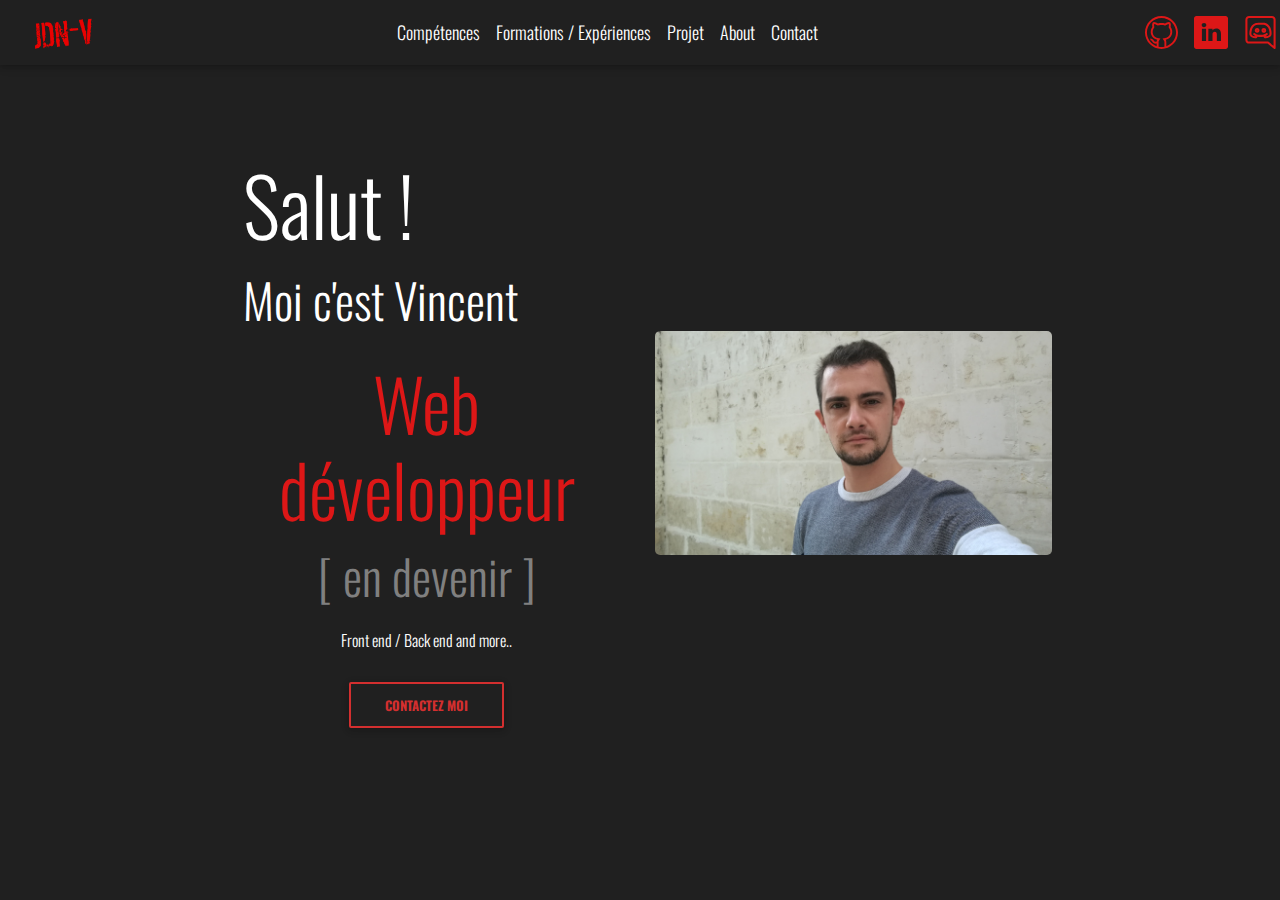
<file: index.html>
<!DOCTYPE html>
<html lang="fr">

<head>
  <meta charset="UTF-8">
  <meta name="theme-color" content="#181818">
  <!-- Responsive meta tag -->
  <meta name="viewport" content="width=device-width, initial-scale=1, shrink-to-fit=no">
  <link rel="stylesheet" href="assets/css/bootstrap.css">
  <link rel="stylesheet" href="assets/css/mdb.css">
  <link rel="stylesheet" href="assets/css/style.css">
  <link href="https://fonts.googleapis.com/css2?family=Oswald&display=swap" rel="stylesheet">
  <title>JOURDAN Vincent - Web développeur /AMIENS/CV/Accueil</title>

</head>

<body>

  <div class="container-fluid h-100 overflow-auto animated slideInDown">

    <!-- Bar de navigation responsive -->
    <div class="row">
      
      <nav id="navBar" class="col-lg-12 navbar navbar-expand-lg navbar-dark bgSha mb-4 mb-lg-5">
        <a class="col-2 col-lg-1 navbar-brand " href="index.html"><img class="myLogo" src="assets/Logo/JDN-Logo.png" alt="Mon JDN-V logo"></a>
        <button class="navbar-toggler" type="button" data-toggle="collapse" data-target="#navbarContent">
        <span class="navbar-toggler-icon"></span>
        </button>
        <div id="navbarContent" class="col-lg-11 collapse navbar-collapse justify-content-lg-between">
            <ul class="col-12 col-lg-10 navbar-nav justify-content-lg-center text-center">
                <li class="nav-item"><a class="nav-link" href="skill.html">Compétences</a></li>
                <li class="nav-item"><a class="nav-link" href="experience.html">Formations / Expériences</a></li>
                <li class="nav-item"><a class="nav-link" href="project.html">Projet</a></li>
                <li class="nav-item"><a class="nav-link" href="about.html">About</a></li>
                <li class="nav-item"><a class="nav-link" href="contact.html">Contact</a></li>
            </ul>
            <ul  class="col-lg-1 flex-row justify-content-center navbar-nav">
                <li class="nav-item"><a class="nav-link" href="https://github.com/JOURDANVincent" target="_blank"><img class="animated bounce delay-2s" src="assets/img/github.svg" alt="github"></a></li>
                <li class="nav-item"><a class="nav-link" href="https://www.linkedin.com/in/vincent-jourdan-99902015a/" target="_blank"><img class="animated bounce delay-3s" src="assets/img/linkedin.svg" alt="linkedin"></a></li>
                <li class="nav-item"><a class="nav-link" href="#about" target="_blank"><img class="animated bounce delay-4s" src="assets/img/discord.svg" alt="discord"></a></li>
            </ul>
        </div>
    </nav>

    </div>
  
    <!-- Section About en page de garde -->
    <div class="row h-75 align-items-center justify-content-center">

      <div id="aboutText" class="col-12 col-lg-4">
        <div class="col-12 text-center text-lg-left"> 
          <p class="animated jello delay-2s" id="salut">Salut !</p>
          <p class="  ">Moi c'est Vincent</p>
        </div>
        <div class="col-12 mt-lg-4 text-center px-0">
          <h2 id="webdev" class="thTitle float-lg-left">Web développeur</h2>
        </div>
        <div class="col-12 text-center float-lg-left">
          <p class="thTxtGrey mb-lg-3">[ en devenir ]</p>
          <p id="febe">Front end / Back end and more..</p>
        </div>
        <div class="col-12 float-lg-left align-items-lg-center text-center mt-4 mb-4">
          <a class="btn font-weight-bold btn-outline-red" href="contact.html">Contactez Moi</a>
        </div>
      </div>
    
      <div class="col-12 col-lg-4 mb-4 mt-2 text-center">
        <img id="myPhoto" class="img-fluid border-2" src="assets/img/MaPhoto.jpg" alt="Ma photo">
        <!-- <img src="assets/img/Globe_icon_4.svg" alt="globe web"> -->
      </div>
     
    </div>
    
    
  </div> 

  <script src="https://code.jquery.com/jquery-3.5.1.slim.min.js"
    integrity="sha384-DfXdz2htPH0lsSSs5nCTpuj/zy4C+OGpamoFVy38MVBnE+IbbVYUew+OrCXaRkfj" crossorigin="anonymous">
  </script>
  <script src="https://cdn.jsdelivr.net/npm/popper.js@1.16.1/dist/umd/popper.min.js"
    integrity="sha384-9/reFTGAW83EW2RDu2S0VKaIzap3H66lZH81PoYlFhbGU+6BZp6G7niu735Sk7lN" crossorigin="anonymous">
  </script>
  <script src="https://cdn.jsdelivr.net/npm/bootstrap@4.5.3/dist/js/bootstrap.min.js"
    integrity="sha384-w1Q4orYjBQndcko6MimVbzY0tgp4pWB4lZ7lr30WKz0vr/aWKhXdBNmNb5D92v7s" crossorigin="anonymous">
  </script>

</body>

</html>
</file>
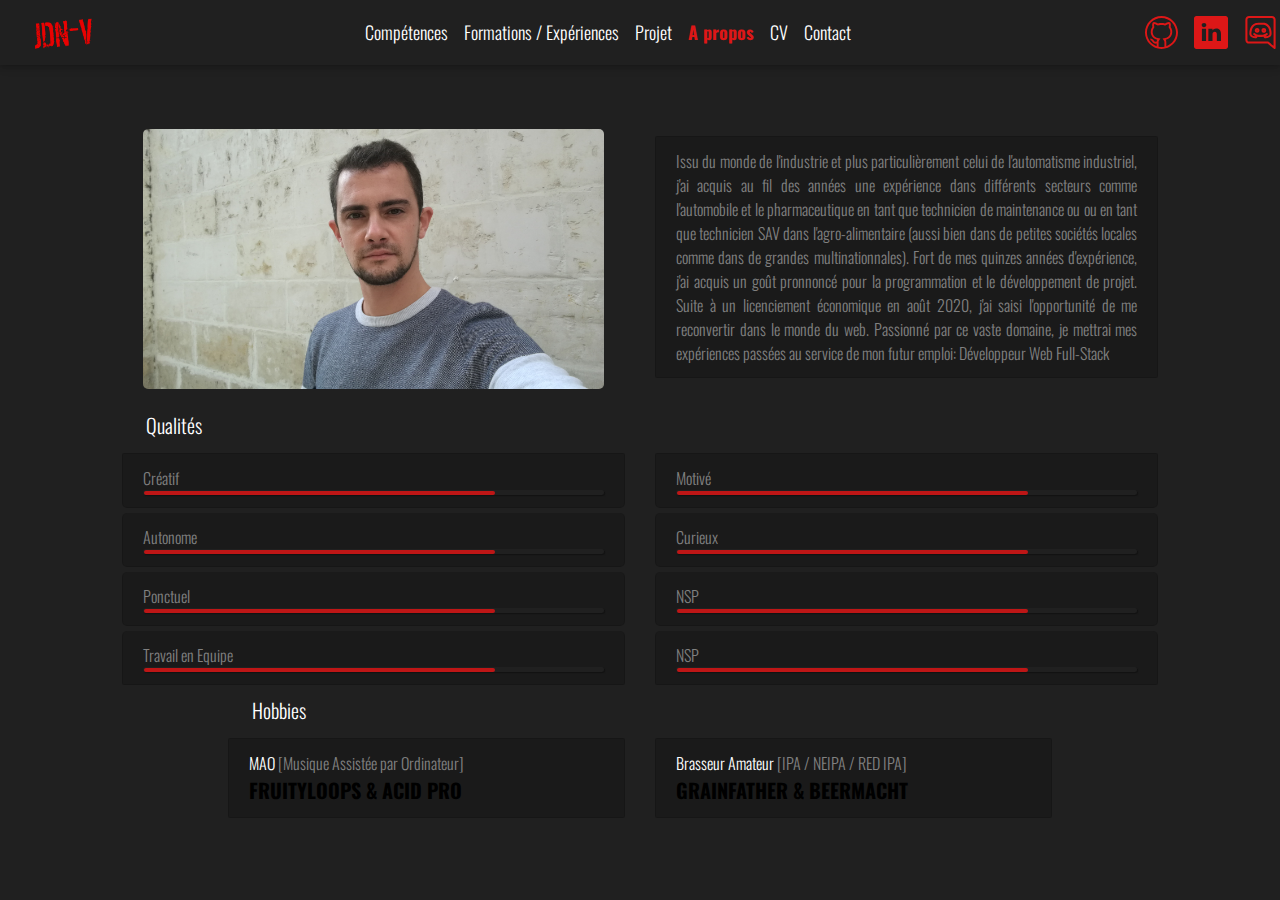
<file: about.html>
<!DOCTYPE html>
<html lang="fr">

<head>
    <meta charset="UTF-8">
    <meta name="theme-color" content="#181818">
    <!-- Responsive meta tag -->
    <meta name="viewport" content="width=device-width, initial-scale=1, shrink-to-fit=no">
    <link rel="stylesheet" href="assets/css/bootstrap.css">
    <link rel="stylesheet" href="assets/css/mdb.css">
    <link rel="stylesheet" href="assets/css/style.css">
    <link href="https://fonts.googleapis.com/css2?family=Oswald&display=swap" rel="stylesheet">
    <title>JOURDAN Vincent - Web développeur /AMIENS/CS/A propos de moi</title>

</head>

<body>

    <div class="container-fluid h-100 overflow-auto">

        <!-- Bar de navigation responsive -->
        <div class="row">
        
            <nav id="navBar" class="col-lg-12 navbar navbar-expand-lg navbar-dark bgSha mb-4 mb-lg-5">
                <a class="col-2 col-lg-1 navbar-brand " href="index.html"><img class="myLogo" src="assets/Logo/JDN-Logo.png" alt="Mon JDN-V logo"></a>
                <button class="navbar-toggler" type="button" data-toggle="collapse" data-target="#navbarContent">
                <span class="navbar-toggler-icon"></span>
                </button>
                <div id="navbarContent" class="col-lg-11 collapse navbar-collapse justify-content-lg-between">
                    <ul class="col-12 col-lg-10 navbar-nav justify-content-lg-center text-center">
                        <li class="nav-item"><a class="nav-link" href="skill.html">Compétences</a></li>
                        <li class="nav-item"><a class="nav-link" href="experience.html">Formations / Expériences</a></li>
                        <li class="nav-item"><a class="nav-link" href="project.html">Projet</a></li>
                        <li class="nav-item active"><a class="nav-link" href="about.html">A propos</a></li>
                        <li class="nav-item"><a class="nav-link" href="cvitae.html">CV</a></li>
                        <li class="nav-item"><a class="nav-link" href="contact.html">Contact</a></li>
                    </ul>
                    <ul  class="col-lg-1 flex-row justify-content-center navbar-nav">
                        <li class="nav-item"><a class="nav-link" href="https://github.com/JOURDANVincent" target="_blank"><img class="animated bounce delay-2s" src="assets/img/github.svg" alt="github"></a></li>
                        <li class="nav-item"><a class="nav-link" href="https://www.linkedin.com/in/vincent-jourdan-99902015a/" target="_blank"><img class="animated bounce delay-3s" src="assets/img/linkedin.svg" alt="linkedin"></a></li>
                        <li class="nav-item"><a class="nav-link" href="#about" target="_blank"><img class="animated bounce delay-4s" src="assets/img/discord.svg" alt="discord"></a></li>
                    </ul>
                </div>
            </nav>

        </div>

        
        <div class="row h-75 justify-content-center align-items-center animated fadeInUp">
            
            <!-- section photo -->
            <div class="col-5 col-lg-5 align-items-center text-center py-3">
                <img id="myPhoto" class="img-fluid border-2" src="assets/img/MaPhoto.jpg" alt="Ma photo">
            </div>



            <!-- section qualité -->
            <div class="col-5 col-lg-5">
                <ul class="list-group thTxtGrey">
                    <li class="list-group-item text-justify"> Issu du monde de l'industrie et plus particulièrement celui de l'automatisme industriel,
                        j'ai acquis au fil des années une expérience dans différents secteurs comme l'automobile et le pharmaceutique en tant que technicien de maintenance ou 
                        ou en tant que technicien SAV dans l'agro-alimentaire (aussi bien dans de petites sociétés locales comme dans de grandes multinationnales).
                        Fort de mes quinzes années d'expérience, j'ai acquis un goût pronnoncé pour la programmation et le développement de projet.
                        Suite à un licenciement économique en août 2020, j'ai saisi l'opportunité de me reconvertir dans le monde du web. 
                        Passionné par ce vaste domaine, je mettrai mes expériences passées au service de mon futur emploi:
                        Développeur Web Full-Stack
                       
                    </li>
                </ul>
            </div>
            
            <!-- section qualité -->
            <div class="col-12 col-lg-10">
                <h5 class="mt-2 mb-3 ml-lg-4 text-white">Qualités</h5>
                <div class="row">
                    <div class="col-12 col-lg-6">
                        <ul class="list-group thTxtGrey">
                
                            <li class="list-group-item">Créatif
                                <div class="pgBar">
                
                                </div>
                                <div class="pgProgress">
                
                                </div>
                            </li>
                            <li class="list-group-item">Autonome
                                <div class="pgBar">
                
                                </div>
                                <div class="pgProgress">
                
                                </div>
                            </li>
                            <li class="list-group-item">Ponctuel
                                <div class="pgBar">
                
                                </div>
                                <div class="pgProgress">
                
                                </div>
                            </li>
                            <li class="list-group-item">Travail en Equipe
                                <div class="pgBar">
                
                                </div>
                                <div class="pgProgress">
                
                                </div>
                            </li>
                        </ul> 
                    </div>
                    <div class="col-12 col-lg-6">
                        <ul class="list-group thTxtGrey">
                            <li class="list-group-item">Motivé
                                <div class="pgBar">
                
                                </div>
                                <div class="pgProgress">
                
                                </div>
                            </li>
                            <li class="list-group-item">Curieux
                                <div class="pgBar">
                
                                </div>
                                <div class="pgProgress">
                
                                </div>
                            </li>
                            <li class="list-group-item">NSP
                                <div class="pgBar">
                
                                </div>
                                <div class="pgProgress">
                
                                </div> 
                            </li>
                            <li class="list-group-item">NSP
                                <div class="pgBar">
                
                                </div>
                                <div class="pgProgress">
                
                                </div> 
                            </li>
                        </ul>  
                    </div>
                </div>
                 
            </div>
            
            

            <!-- section hobbies -->
            <div class="col-12 col-lg-8">
                <h5 class="mt-2 mb-3 ml-lg-4">Hobbies</h5>
                <div class="row mb-4">
                    <div class="col-12 col-lg-6">
                        <ul class="list-group text-left">
                            <li class=" list-group-item ">MAO <span class="thTxtGrey">[Musique Assistée par Ordinateur]</span><br> <span 
                                class="date">FRUITYLOOPS & ACID PRO </span></li>
                        </ul>
                    </div>
                    <div class="col-12 col-lg-6">
                        <ul class="list-group text-left">
                            <li class="list-group-item ">Brasseur Amateur <span class="thTxtGrey">[IPA / NEIPA / RED IPA]</span><br> <span 
                                class="date">GRAINFATHER & BEERMACHT</span></li>
                        </ul>
                    </div>
                </div>
                
            </div>

        </div>


    </div>
        
        

    <script src="https://code.jquery.com/jquery-3.5.1.slim.min.js"
        integrity="sha384-DfXdz2htPH0lsSSs5nCTpuj/zy4C+OGpamoFVy38MVBnE+IbbVYUew+OrCXaRkfj" crossorigin="anonymous">
    </script>
    <script src="https://cdn.jsdelivr.net/npm/popper.js@1.16.1/dist/umd/popper.min.js"
        integrity="sha384-9/reFTGAW83EW2RDu2S0VKaIzap3H66lZH81PoYlFhbGU+6BZp6G7niu735Sk7lN" crossorigin="anonymous">
    </script>
    <script src="https://cdn.jsdelivr.net/npm/bootstrap@4.5.3/dist/js/bootstrap.min.js"
        integrity="sha384-w1Q4orYjBQndcko6MimVbzY0tgp4pWB4lZ7lr30WKz0vr/aWKhXdBNmNb5D92v7s" crossorigin="anonymous">
    </script>

</body>

</html>
</file>
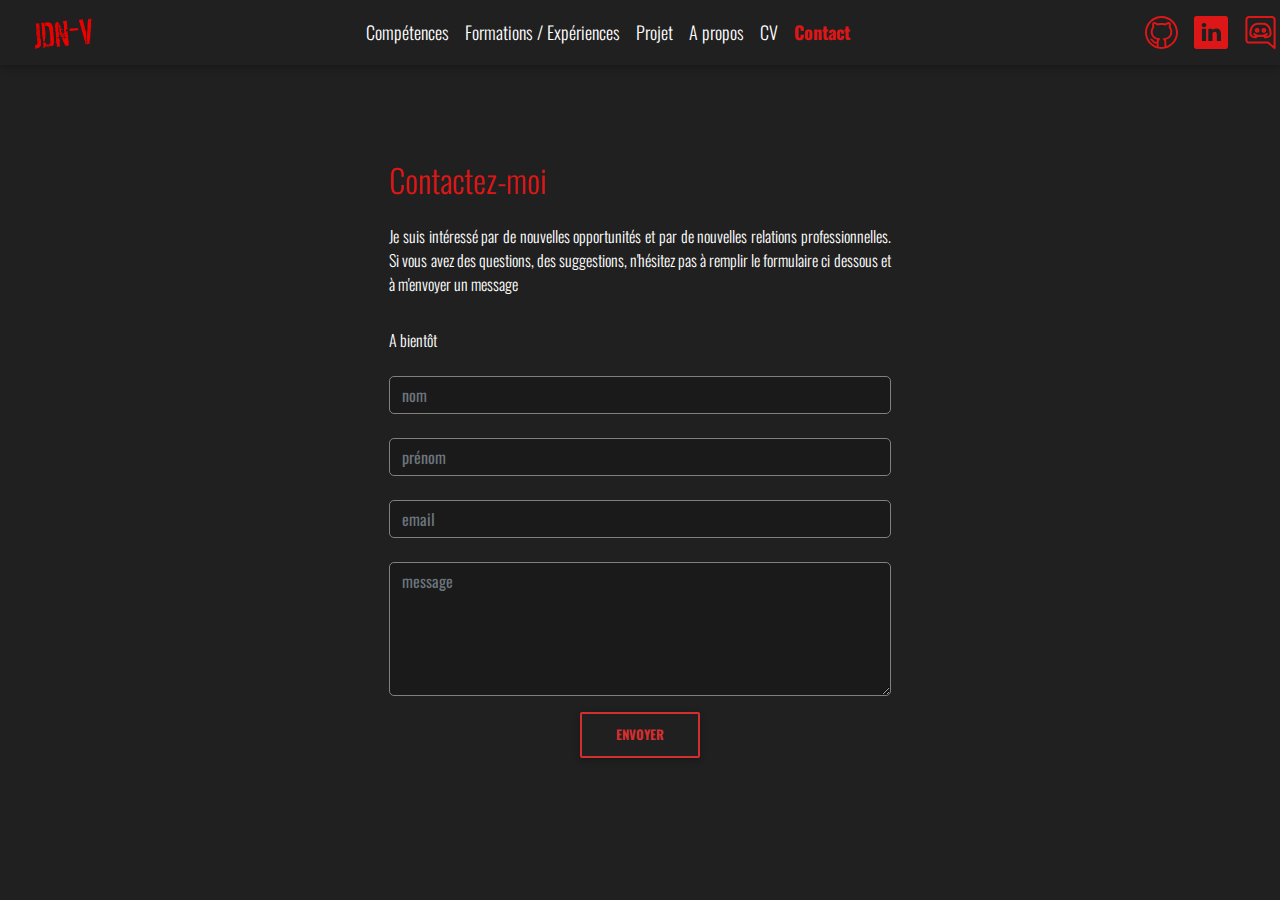
<file: contact.html>
<!DOCTYPE html>
<html lang="fr">

<head>
    <meta charset="UTF-8">
    <meta name="theme-color" content="#181818">
    
    <!-- Responsive meta tag -->
    <meta name="viewport" content="width=device-width, initial-scale=1, shrink-to-fit=no">
    <link rel="stylesheet" href="assets/css/bootstrap.css">
    <link rel="stylesheet" href="assets/css/mdb.css">
    
    <link rel="stylesheet" href="assets/css/style.css">
    <link href="https://fonts.googleapis.com/css2?family=Oswald&display=swap" rel="stylesheet">

    <title>JOURDAN Vincent - Web développeur /AMIENS/CV/Contact</title>

</head>

<body class="h-100">

    <div class="container-fluid h-100 overflow-auto">

        <!-- Bar de navigation responsive -->
        <div class="row">
        
            <nav id="navBar" class="col-lg-12 navbar navbar-expand-lg navbar-dark bgSha mb-4 mb-lg-5">
                <a class="col-2 col-lg-1 navbar-brand " href="index.html"><img class="myLogo" src="assets/Logo/JDN-Logo.png" alt="Mon JDN-V logo"></a>
                <button class="navbar-toggler" type="button" data-toggle="collapse" data-target="#navbarContent">
                <span class="navbar-toggler-icon"></span>
                </button>
                <div id="navbarContent" class="col-lg-11 collapse navbar-collapse justify-content-lg-between">
                    <ul class="col-12 col-lg-10 navbar-nav justify-content-lg-center text-center">
                        <li class="nav-item"><a class="nav-link" href="skill.html">Compétences</a></li>
                        <li class="nav-item"><a class="nav-link" href="experience.html">Formations / Expériences</a></li>
                        <li class="nav-item"><a class="nav-link" href="project.html">Projet</a></li>
                        <li class="nav-item"><a class="nav-link" href="about.html">A propos</a></li>
                        <li class="nav-item"><a class="nav-link" href="cvitae.html">CV</a></li>
                        <li class="nav-item active"><a class="nav-link" href="contact.html">Contact</a></li>
                    </ul>
                    <ul  class="col-lg-1 flex-row justify-content-center navbar-nav">
                        <li class="nav-item"><a class="nav-link" href="https://github.com/JOURDANVincent" title="GitHub"  target="_blank"><img class="animated bounce delay-2s" src="assets/img/github.svg" alt="github"></a></li>
                        <li class="nav-item"><a class="nav-link" href="https://www.linkedin.com/in/vincent-jourdan-99902015a/" target="_blank"><img class="animated bounce delay-3s" src="assets/img/linkedin.svg" alt="linkedin"></a></li>
                        <li class="nav-item"><a class="nav-link" href="#about" target="_blank"><img class="animated bounce delay-4s" src="assets/img/discord.svg" alt="discord"></a></li>
                    </ul>
                </div>
            </nav>

        </div>
        
        <!-- section formulaire de contact -->
        <div class="row animated fadeInUp align-items-lg-center mt-lg-5">

            <!-- section de gauche : formulaire -->
            <div class="col-12 px-3 col-lg-5 form-group text-justify mx-auto mt-0">
                <h2 class="mb-4">Contactez-moi</h2>
                <p>Je suis intéressé par de nouvelles opportunités et
                par de nouvelles relations professionnelles.
                Si vous avez des questions, des suggestions,
                n'hésitez pas à remplir le formulaire ci dessous et à m'envoyer un message</p>
                <br>
                <p class="mt-2">A bientôt</p>
                
                <label for="Name"></label>
                <input type="text" class="form-control bdc1 bgTh" placeholder="nom" id="Name" required>
                <label for=FirstName></label>
                <input type="text" class="form-control bdc1 bgTh" placeholder="prénom" id="FirstName"
                    required>
                <label for="Email"></label>
                <input type="email" class="form-control bdc1 bgTh" placeholder="email" id="Email" required>
                <label for="Message"></label>
                <textarea class="form-control bdc1 bgTh" placeholder="message" id="Message" rows="5" col="12"
                    required></textarea>
                <div class="text-center">
                    <button type="submit" class="btn w-lg-25 btn-outline-red font-weight-bold mx-auto mt-3">Envoyer</button>
                </div>
            </div>         

            <!-- Section map -->
            <!-- <div class="col-12 col-md-6">
                
            </div> -->
            
        </div>
        

    </div>






    <script src="https://code.jquery.com/jquery-3.5.1.slim.min.js"
        integrity="sha384-DfXdz2htPH0lsSSs5nCTpuj/zy4C+OGpamoFVy38MVBnE+IbbVYUew+OrCXaRkfj" crossorigin="anonymous">
    </script>
    <script src="https://cdn.jsdelivr.net/npm/popper.js@1.16.1/dist/umd/popper.min.js"
        integrity="sha384-9/reFTGAW83EW2RDu2S0VKaIzap3H66lZH81PoYlFhbGU+6BZp6G7niu735Sk7lN" crossorigin="anonymous">
    </script>
    <script src="https://cdn.jsdelivr.net/npm/bootstrap@4.5.3/dist/js/bootstrap.min.js"
        integrity="sha384-w1Q4orYjBQndcko6MimVbzY0tgp4pWB4lZ7lr30WKz0vr/aWKhXdBNmNb5D92v7s" crossorigin="anonymous">
    </script>
    

</body>

</html>
</file>
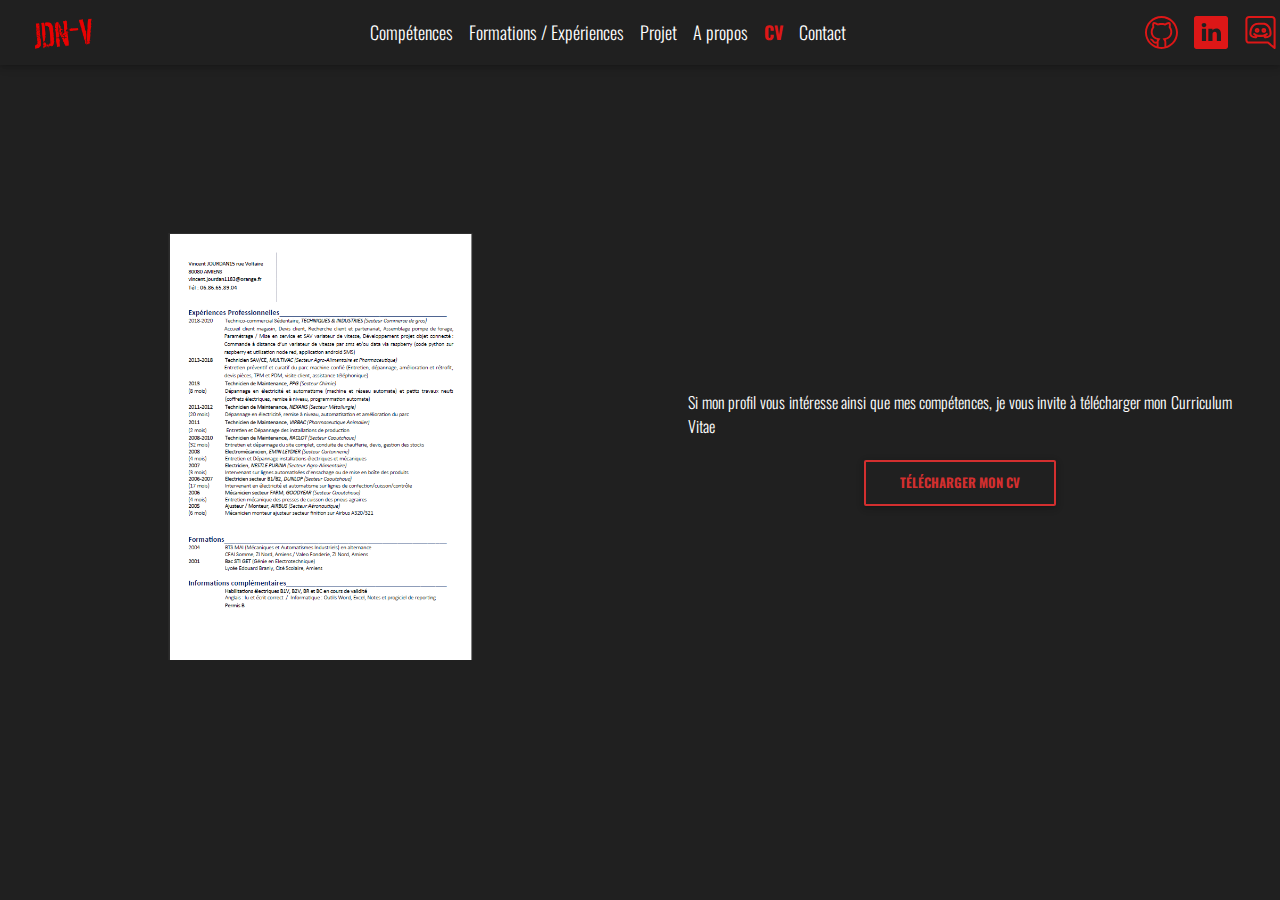
<file: cvitae.html>
<!DOCTYPE html>
<html lang="fr">

<head>
  <meta charset="UTF-8">
  <meta name="theme-color" content="#181818">
  <!-- Responsive meta tag -->
  <meta name="viewport" content="width=device-width, initial-scale=1, shrink-to-fit=no">
  <link rel="stylesheet" href="assets/css/bootstrap.css">
  <link rel="stylesheet" href="assets/css/mdb.css">
  <link rel="stylesheet" href="assets/css/style.css">
  <link href="https://fonts.googleapis.com/css2?family=Oswald&display=swap" rel="stylesheet">
  <title>JOURDAN Vincent - Web développeur /AMIENS/CV/Accueil</title>

</head>

<body>

  <div class="container-fluid h-100 overflow-auto animated slideInDown">

    <!-- Bar de navigation responsive -->
    <div class="row">
      
      <nav id="navBar" class="col-lg-12 navbar navbar-expand-lg navbar-dark bgSha mb-4 mb-lg-5">
        <a class="col-2 col-lg-1 navbar-brand " href="index.html"><img class="myLogo" src="assets/Logo/JDN-Logo.png" alt="Mon JDN-V logo"></a>
        <button class="navbar-toggler" type="button" data-toggle="collapse" data-target="#navbarContent">
        <span class="navbar-toggler-icon"></span>
        </button>
        <div id="navbarContent" class="col-lg-11 collapse navbar-collapse justify-content-lg-between">
            <ul class="col-12 col-lg-10 navbar-nav justify-content-lg-center text-center">
                <li class="nav-item"><a class="nav-link" href="skill.html">Compétences</a></li>
                <li class="nav-item"><a class="nav-link" href="experience.html">Formations / Expériences</a></li>
                <li class="nav-item"><a class="nav-link" href="project.html">Projet</a></li>
                <li class="nav-item"><a class="nav-link" href="about.html">A propos</a></li>
                <li class="nav-item active"><a class="nav-link" href="cvitae.html">CV</a></li>
                <li class="nav-item"><a class="nav-link" href="contact.html">Contact</a></li>
            </ul>
            <ul  class="col-lg-1 flex-row justify-content-center navbar-nav">
                <li class="nav-item"><a class="nav-link" href="https://github.com/JOURDANVincent" target="_blank"><img class="animated bounce delay-2s" src="assets/img/github.svg" alt="github"></a></li>
                <li class="nav-item"><a class="nav-link" href="https://www.linkedin.com/in/vincent-jourdan-99902015a/" target="_blank"><img class="animated bounce delay-3s" src="assets/img/linkedin.svg" alt="linkedin"></a></li>
                <li class="nav-item"><a class="nav-link" href="#about" target="_blank"><img class="animated bounce delay-4s" src="assets/img/discord.svg" alt="discord"></a></li>
            </ul>
        </div>
    </nav>

    </div>
  
    <!-- Section About en page de garde -->
    <div class="row h-75 align-items-center justify-content-center">

      <div class="col-12 col-lg-6 text-center mt-3 mb-4">
        <img src="assets/cv/cv.png" style="width: 50%" alt="Mon CV en PDF">
      </div>

      <div class="col-12 col-lg-6 px-5">
        <p class="text-justify mb-3">Si mon profil vous intéresse ainsi que mes compétences, je vous invite à télécharger mon Curriculum Vitae</p>
        <div class="text-center"><button class="btn font-weight-bold btn-outline-red">TÉLÉCHARGER MON CV</button></div>
        <i class="fa fa-download"></i>
      </div>
     
    </div>
    
    
  </div> 

  <script src="https://code.jquery.com/jquery-3.5.1.slim.min.js"
    integrity="sha384-DfXdz2htPH0lsSSs5nCTpuj/zy4C+OGpamoFVy38MVBnE+IbbVYUew+OrCXaRkfj" crossorigin="anonymous">
  </script>
  <script src="https://cdn.jsdelivr.net/npm/popper.js@1.16.1/dist/umd/popper.min.js"
    integrity="sha384-9/reFTGAW83EW2RDu2S0VKaIzap3H66lZH81PoYlFhbGU+6BZp6G7niu735Sk7lN" crossorigin="anonymous">
  </script>
  <script src="https://cdn.jsdelivr.net/npm/bootstrap@4.5.3/dist/js/bootstrap.min.js"
    integrity="sha384-w1Q4orYjBQndcko6MimVbzY0tgp4pWB4lZ7lr30WKz0vr/aWKhXdBNmNb5D92v7s" crossorigin="anonymous">
  </script>

</body>

</html>
</file>
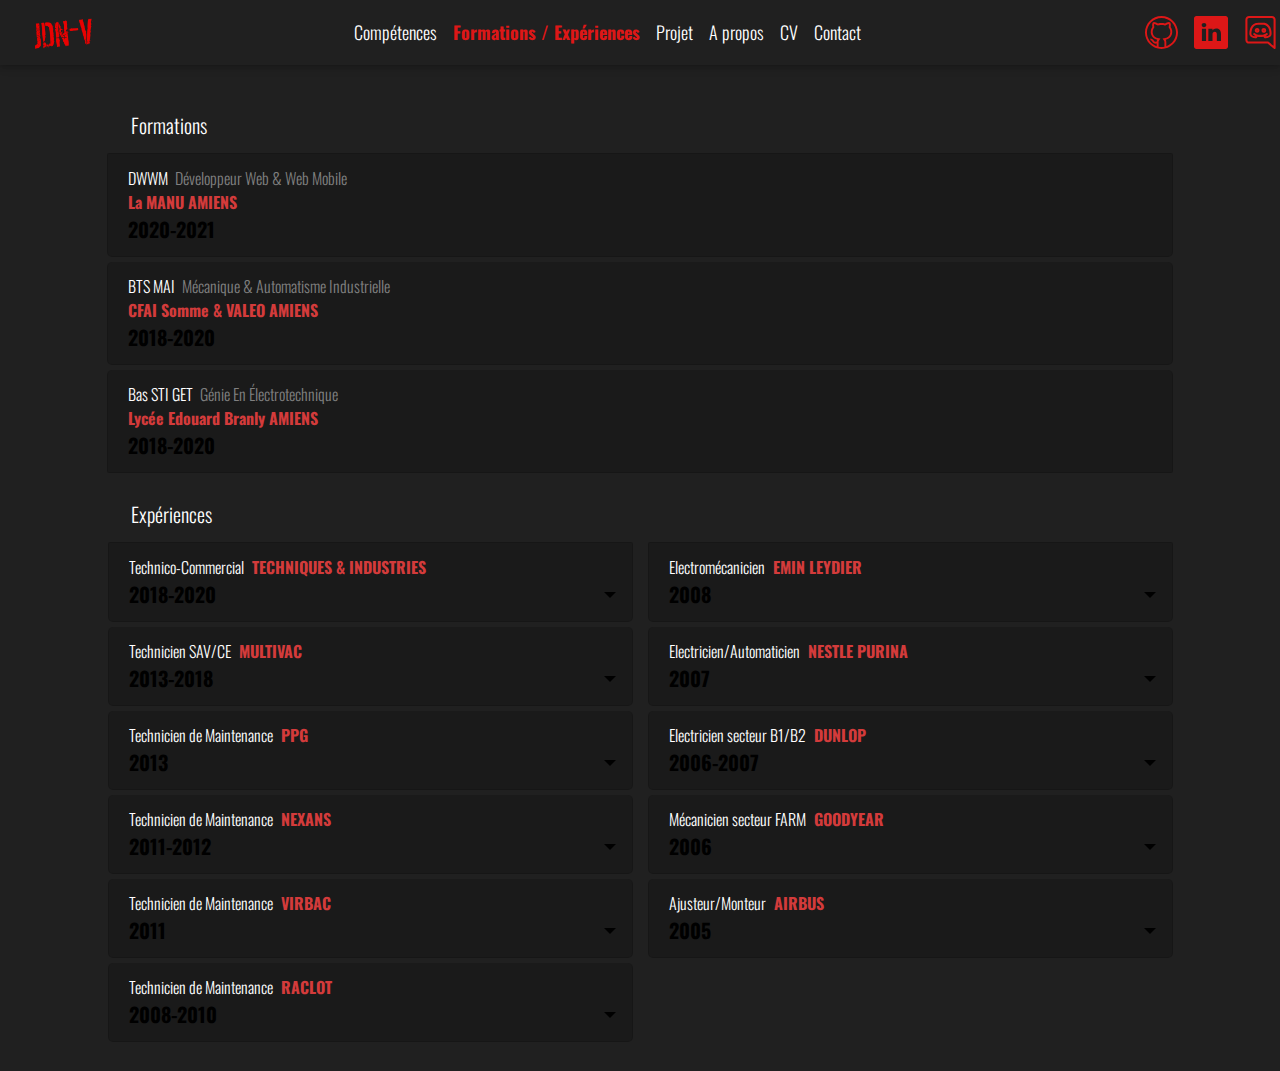
<file: experience copy.html>
<!DOCTYPE html>
<html lang="fr">

<head>
    <meta charset="UTF-8">
    <meta name="theme-color" content="#181818">
    <!-- Responsive meta tag -->
    <meta name="viewport" content="width=device-width, initial-scale=1, shrink-to-fit=no">
    <link rel="stylesheet" href="assets/css/bootstrap.css">
    <link rel="stylesheet" href="assets/css/mdb.css">
    <link rel="stylesheet" href="assets/css/upPageBtn.css">
    <link rel="stylesheet" href="assets/css/style.css">
    
    <link href="https://fonts.googleapis.com/css2?family=Oswald&display=swap" rel="stylesheet">
    <title>JOURDAN Vincent - Web développeur /AMIENS/CS/Expériences</title>

</head>

<body id="upPage" class="h-100" onscroll="showArrow();">

    <div class="container-fluid overflow-auto"   >

        <!-- Bar de navigation responsive -->
        <div class="row justify-content-center">
        
            <nav id="navBar" class="col-lg-12 navbar navbar-expand-lg navbar-dark bgSha mb-4 mb-lg-5">
                <a class="col-2 col-lg-1 navbar-brand " href="index.html"><img class="myLogo" src="assets/Logo/JDN-Logo.png" alt="Mon JDN-V logo"></a>
                <button class="navbar-toggler" type="button" data-toggle="collapse" data-target="#navbarContent">
                <span class="navbar-toggler-icon"></span>
                </button>
                <div id="navbarContent" class="col-lg-11 collapse navbar-collapse justify-content-lg-between">
                    <ul class="col-12 col-lg-10 navbar-nav justify-content-lg-center text-center">
                        <li class="nav-item"><a class="nav-link" href="skill.html">Compétences</a></li>
                        <li class="nav-item active"><a class="nav-link" href="experience.html">Formations / Expériences</a></li>
                        <li class="nav-item"><a class="nav-link" href="project.html">Projet</a></li>
                        <li class="nav-item"><a class="nav-link" href="about.html">A propos</a></li>
                        <li class="nav-item"><a class="nav-link" href="cvitae.html">CV</a></li>
                        <li class="nav-item"><a class="nav-link" href="contact.html">Contact</a></li>
                    </ul>
                    <ul  class="col-lg-1 flex-row justify-content-center navbar-nav">
                        <li class="nav-item"><a class="nav-link" href="https://github.com/JOURDANVincent" target="_blank"><img class="animated bounce delay-2s" src="assets/img/github.svg" alt="github"></a></li>
                        <li class="nav-item"><a class="nav-link" href="https://www.linkedin.com/in/vincent-jourdan-99902015a/" target="_blank"><img class="animated bounce delay-3s" src="assets/img/linkedin.svg" alt="linkedin"></a></li>
                        <li class="nav-item"><a class="nav-link" href="#about" target="_blank"><img class="animated bounce delay-4s" src="assets/img/discord.svg" alt="discord"></a></li>
                    </ul>
                </div>
            </nav>

        </div>

        <div class="row px-0 align-items-center animated fadeInUp justify-content-center">

            <!-- section formations -->
            <div class="col-12 col-lg-10 px-lg-0 mb-4"> 

                <h5 class="text-center text-lg-left ml-lg-4 px-0 mb-3">Formations</h5>
                <div>
                    <ul class="list-group">
                        <li class="list-group-item">DWWM <span class="thTxtGrey ml-1" >Développeur Web & Web Mobile</span><br><span class="firm">  La MANU   AMIENS</span><br> <span 
                            class="date">2020-2021</span></li>
                        <li class="list-group-item">BTS MAI <span class="thTxtGrey ml-1">Mécanique & Automatisme Industrielle</span><br><span class="firm">  CFAI Somme & VALEO   AMIENS</span><br> <span 
                            class="date">2018-2020</span></li>
                        <li class="list-group-item">Bas STI GET <span class="thTxtGrey ml-1">Génie En Électrotechnique</span><br><span class="firm">  Lycée Edouard Branly   AMIENS</span><br> <span 
                            class="date">2018-2020</span></li>
                    </ul>
                </div>
                
            </div>

            <!-- Section Expriences -->
            <div id="experience" class="col-12 col-lg-10 px-lg-0 mb-4">
                <h5 class="text-center text-lg-left ml-lg-4 px-0 mb-3">Expériences</h5>

                <div class="row pl-3">

                    <ul class="list-group col-12 col-lg-6">
                        <li class="list-group-item pr-0" data-toggle="collapse" data-target="#exp1">
                            <div class="d-inline"><span>Technico-Commercial</span></div><span class="firm ml-2 pr-0">TECHNIQUES & INDUSTRIES</span>
                            <div class="date">2018-2020<span class="dropdown-toggle float-right mr-3"></span></div>
                        </li> 
                        <p id="exp1" class="list-group-item bdc5 thTxtGrey collapse">Accueil client magasin, Devis client, Recherche client et partenariat, Assemblage pompe de forage, Paramétrage / Mise en service et SAV variateur de vitesse, Développement projet objet connecté : Commande à distance d’un variateur de vitesse par sms et/ou data via raspberry (code python sur raspberry et utilisation node red, application android SMS) </p>
                        <li class="list-group-item pr-0" data-toggle="collapse" data-target="#exp2">
                            <div class="d-inline"><span>Technicien SAV/CE</span></div><span class="firm ml-2">MULTIVAC</span>
                            <div class="date">2013-2018<span class="dropdown-toggle float-right mr-3"></span></div>
                        </li> 
                        <p id="exp2" class="list-group-item bdc5 thTxtGrey collapse">Entretien préventif et curatif du parc machine confié (Entretien, dépannage, amélioration et rétrofit, devis pièces, TPM et PDM, visite client, assistance téléphonique)</p>
                        <li class="list-group-item pr-0" data-toggle="collapse" data-target="#exp3">
                            <div class="d-inline"><span>Technicien de Maintenance</span></div><span class="firm ml-2">PPG</span>
                            <div class="date">2013<span class="dropdown-toggle float-right mr-3"></span></div>
                        </li> 
                        <p id="exp3" class="list-group-item bdc5 thTxtGrey collapse">Dépannage en électricité et automatisme (machine et réseau automate) et petits travaux neufs (coffrets électriques, remise à niveau, programmation automate)</p>
                        <li class="list-group-item pr-0" data-toggle="collapse" data-target="#exp4">
                            <div class="d-inline"><span>Technicien de Maintenance</span></div><span class="firm ml-2">NEXANS</span>
                            <div class="date">2011-2012<span class="dropdown-toggle float-right mr-3"></span></div>
                        </li> 
                        <p id="exp4" class="list-group-item bdc5 thTxtGrey collapse">Dépannage en électricité, remise à niveau, automatisation et amélioration du parc</p>  
                        <li class="list-group-item pr-0" data-toggle="collapse" data-target="#exp5">
                            <div class="d-inline"><span>Technicien de Maintenance</span></div><span class="firm ml-2">VIRBAC</span>
                            <div class="date">2011<span class="dropdown-toggle float-right mr-3"></span></div>
                        </li>
                        <p id="exp5" class="list-group-item bdc5 thTxtGrey collapse"> Entretien et Dépannage des installations de production </p>
                        <li class="list-group-item pr-0" data-toggle="collapse" data-target="#exp6">
                            <div class="d-inline"><span>Technicien de Maintenance</span></div><span class="firm ml-2">RACLOT</span>
                            <div class="date">2008-2010<span class="dropdown-toggle float-right mr-3"></span></div>
                        </li>
                        <p id="exp6" class="list-group-item bdc5 thTxtGrey collapse">Entretien et dépannage du site complet, conduite de chaufferie, devis, gestion des stocks </p>
                    </ul>
                    <ul class="list-group col-12 col-lg-6">
                        <li class="list-group-item pr-0" data-toggle="collapse" data-target="#exp7">
                            <div class="d-inline"><span>Electromécanicien</span></div><span class="firm ml-2">EMIN LEYDIER</span>
                            <div class="date">2008<span class="dropdown-toggle float-right mr-3"></span></div>
                        </li>
                        <p id="exp7" class="list-group-item bdc5 thTxtGrey collapse">Entretien et Dépannage installations électriques et mécaniques </p>
                        <li class="list-group-item pr-0" data-toggle="collapse" data-target="#exp8">
                            <div class="d-inline"><span>Electricien/Automaticien</span></div><span class="firm ml-2">NESTLE PURINA</span>
                            <div class="date">2007<span class="dropdown-toggle float-right mr-3"></span></div>
                        </li>
                        <p id="exp8" class="list-group-item bdc5 thTxtGrey collapse">Intervenant sur lignes automatisées d’ensachage ou de mise en boîte des produits</p>
                        <li class="list-group-item pr-0" data-toggle="collapse" data-target="#exp9">
                            <div class="d-inline"><span>Electricien secteur B1/B2</span></div><span class="firm ml-2">DUNLOP</span>
                            <div class="date">2006-2007<span class="dropdown-toggle float-right mr-3"></span></div>
                        </li>
                        <p id="exp9" class="list-group-item bdc5 thTxtGrey collapse">Intervenant en électricité et automatisme sur lignes de confection/cuisson/contrôle</p>
                        <li class="list-group-item pr-0" data-toggle="collapse" data-target="#exp10">
                            <div class="d-inline"><span>Mécanicien secteur FARM</span></div><span class="firm ml-2">GOODYEAR</span>
                            <div class="date">2006<span class="dropdown-toggle float-right mr-3"></span></div>
                        </li>
                        <p id="exp10" class="list-group-item bdc5 thTxtGrey collapse">Entretien mécanique des presses de cuisson des pneus agraires </p>
                        <li class="list-group-item pr-0" data-toggle="collapse" data-target="#exp11">
                            <div class="d-inline"><span>Ajusteur/Monteur</span></div><span class="firm ml-2">AIRBUS</span>
                            <div class="date">2005<span class="dropdown-toggle float-right mr-3"></span></div>
                        </li>
                        <p id="exp11" class="list-group-item bdc5 thTxtGrey collapse">Mécanicien monteur ajusteur secteur finition sur Airbus A320/321
                        </p>

                    </ul>
                </div>

                
                       
            </div>

            

        </div>

        <!------------------------------------------------- Bouton pour remonter en haut de page -------------------------------------------->
        <div>
            <a id="btnToUpPage" class="btnHide" href="#upPage"></a>
        </div>


    </div>

    
        


    <script src="https://code.jquery.com/jquery-3.5.1.slim.min.js"
        integrity="sha384-DfXdz2htPH0lsSSs5nCTpuj/zy4C+OGpamoFVy38MVBnE+IbbVYUew+OrCXaRkfj" crossorigin="anonymous">
    </script>
    <script src="https://cdn.jsdelivr.net/npm/popper.js@1.16.1/dist/umd/popper.min.js"
        integrity="sha384-9/reFTGAW83EW2RDu2S0VKaIzap3H66lZH81PoYlFhbGU+6BZp6G7niu735Sk7lN" crossorigin="anonymous">
    </script>
    <script src="https://cdn.jsdelivr.net/npm/bootstrap@4.5.3/dist/js/bootstrap.min.js"
        integrity="sha384-w1Q4orYjBQndcko6MimVbzY0tgp4pWB4lZ7lr30WKz0vr/aWKhXdBNmNb5D92v7s" crossorigin="anonymous">
    </script>

    <!-- Mes scripts -->
    <script src="assets/js/upPageBtn.js"></script>
    <!-- <script src="assets/js/expandOnScroll.js"></script> -->


</body>

</html>
</file>
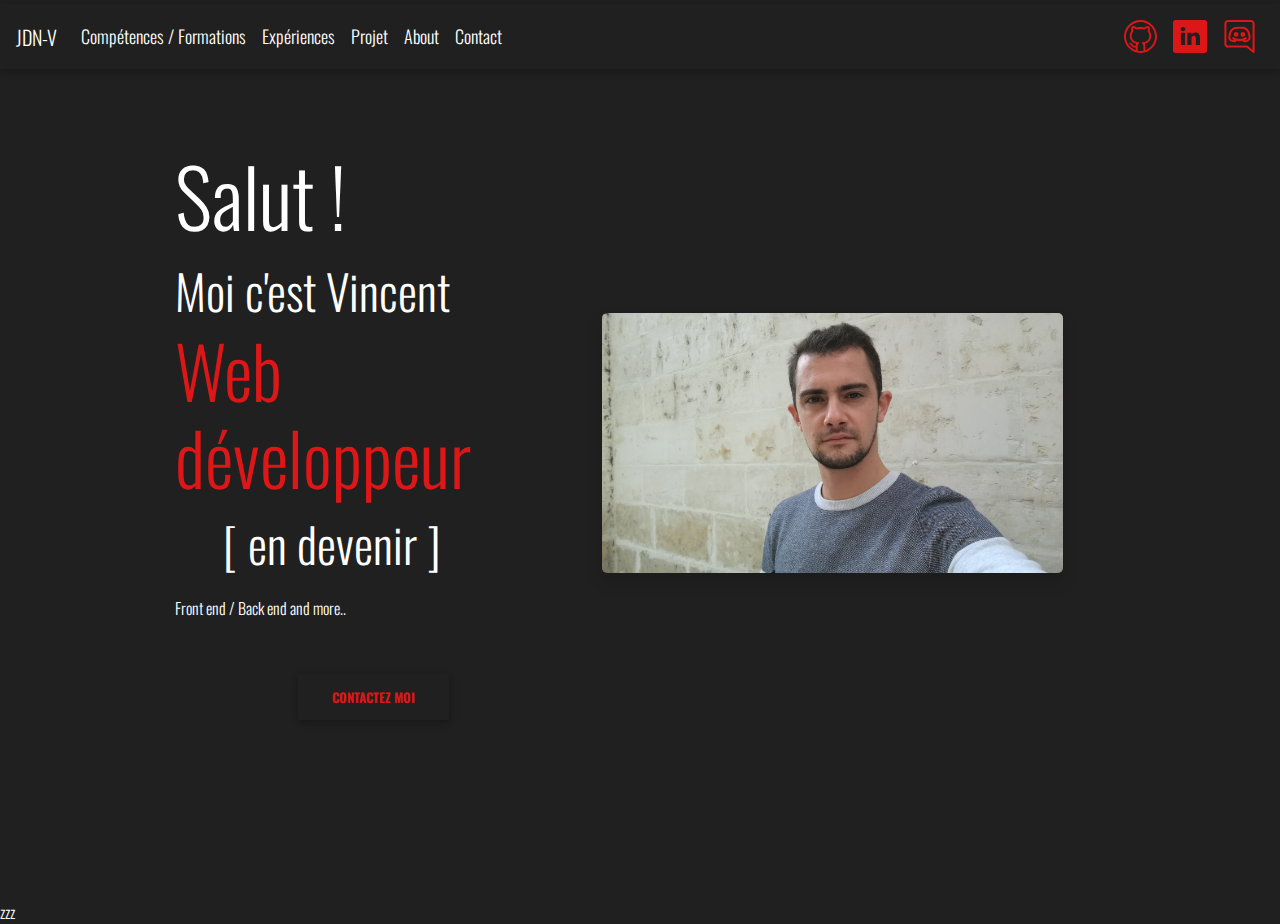
<file: index copy 2.html>
<!DOCTYPE html>
<html lang="fr">

<head>
  <meta charset="UTF-8">
  <!-- Responsive meta tag -->
  <meta name="viewport" content="width=device-width, initial-scale=1, shrink-to-fit=no">
  <link rel="stylesheet" href="assets/css/bootstrap.css">
  <link rel="stylesheet" href="assets/css/mdb.css">
  <link rel="stylesheet" href="assets/css/style.css">

  <link href="https://fonts.googleapis.com/css2?family=Oswald&display=swap" rel="stylesheet">
  <title>JOURDAN Vincent - Web développeur /AMIENS/CV/Accueil</title>

</head>

<body>

  <!-- Header -->
  <div class="container-fluid h-100 overflow-auto">
    <div class="row">
      <!-- Bar de navigation responsive -->
      <nav id="navBar" class="col-12 navbar navbar-expand-lg navbar-dark bgSha mt-1 mb-5 animated slideInRight">
        <a class="navbar-brand " href="index.html">JDN-V</a>
        <button class="navbar-toggler" type="button" data-toggle="collapse" data-target="#navbarContent">
          <span class="navbar-toggler-icon"></span>
        </button>
        <div id="navbarContent" class="collapse navbar-collapse text-center justify-content-lg-between">
          <ul class="navbar-nav">
            <li class="nav-item"><a class="nav-link" href="skill.html">Compétences / Formations</a></li>
            <li class="nav-item"><a class="nav-link" href="experience.html">Expériences</a></li>
            <li class="nav-item"><a class="nav-link" href="project.html">Projet</a></li>
            <li class="nav-item"><a class="nav-link" href="about.html">About</a></li>
            <li class="nav-item"><a class="nav-link" href="contact.html">Contact</a></li>
          </ul>
          <ul  class="navbar-nav flex-row justify-content-center">
            <li class="nav-item"><a class="nav-link" href="https://github.com/JOURDANVincent" target="_blank"><img class="animated bounce delay-2s" src="assets/img/github.svg" alt="github"></a></li>
            <li class="nav-item"><a class="nav-link" href="https://www.linkedin.com/in/vincent-jourdan-99902015a/" target="_blank"><img class="animated bounce delay-3s" src="assets/img/linkedin.svg" alt="linkedin"></a></li>
            <li class="nav-item"><a class="nav-link" href="#about" target="_blank"><img class="animated bounce delay-4s" src="assets/img/discord.svg" alt="discord"></a></li>
          </ul>
        </div>
      </nav>
    </div>
  
    <!-- Section About en page de garde -->
    <div class="row h-75 align-items-center justify-content-center">
      <div id="about" class="col col-md-4 text-center animated slideInRight overflow-hidden">
        <div id="aboutText" class="text-md-left mx-auto align-item-center">
          <p class="animated jello delay-2s" id="salut">Salut !</p>
          <p >Moi c'est Vincent</p>
          <h2 id="webdev" class="thTitle">Web développeur</h2>
          <p class="thGreyTitle ml-5 mb-3">[ en devenir ]</p>
          <p id="febe">Front end / Back end and more..</p>
          <div class="col text-center mt-5 py-auto mt-5 mb-5"><a class="btn thTitle font-weight-bold" href="contact.html">Contactez Moi</a></div>   
        </div>
      </div>
      <div class="col-12 col-md-5 mb-4"><img id="myPhoto" class="img-fluid shadow animated slideInRight" src="assets/img/MaPhoto.jpg" alt="Ma photo"></div>
    </div>
    
  </div> 

  
zzz

  <script src="https://code.jquery.com/jquery-3.5.1.slim.min.js"
    integrity="sha384-DfXdz2htPH0lsSSs5nCTpuj/zy4C+OGpamoFVy38MVBnE+IbbVYUew+OrCXaRkfj" crossorigin="anonymous">
  </script>
  <script src="https://cdn.jsdelivr.net/npm/popper.js@1.16.1/dist/umd/popper.min.js"
    integrity="sha384-9/reFTGAW83EW2RDu2S0VKaIzap3H66lZH81PoYlFhbGU+6BZp6G7niu735Sk7lN" crossorigin="anonymous">
  </script>
  <script src="https://cdn.jsdelivr.net/npm/bootstrap@4.5.3/dist/js/bootstrap.min.js"
    integrity="sha384-w1Q4orYjBQndcko6MimVbzY0tgp4pWB4lZ7lr30WKz0vr/aWKhXdBNmNb5D92v7s" crossorigin="anonymous">
  </script>



</body>

</html>
</file>
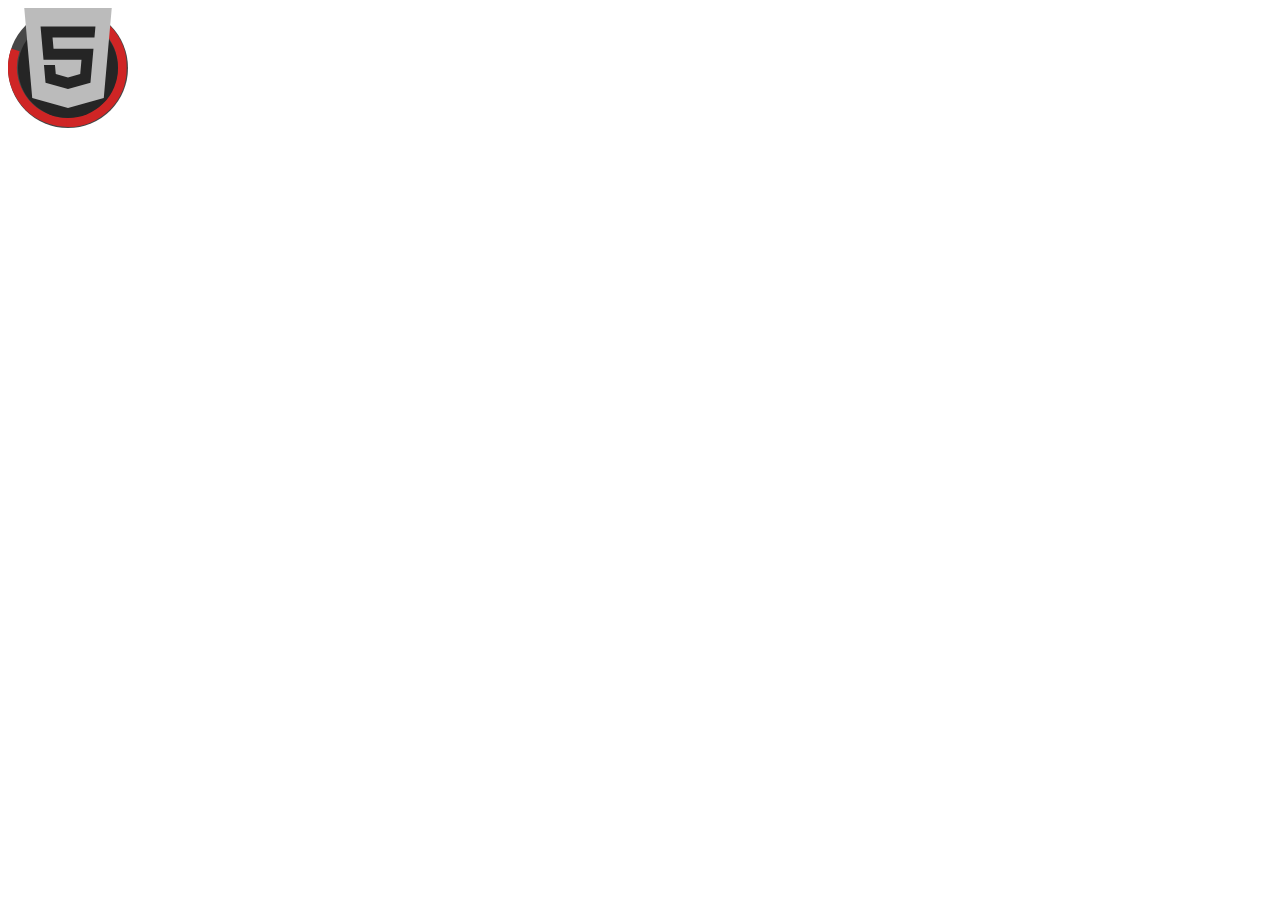
<file: progressCircle.html>
<!DOCTYPE html>
<html lang="en">
<head>
    <meta charset="UTF-8">
    <meta name="viewport" content="width=device-width, initial-scale=1.0">
    <link rel="stylesheet" href="assets/css/circle.css">
    <title>Document</title>
</head>
<body>
    
    <div class="dark-area clearfix">
    
        <div class="c100 p80 dark">
            <span><img src="assets/Logo/html-5.svg" height="100" alt=""></span>
            <div class="slice">
                <div class="bar"></div>
                <div class="fill"></div>
            </div>
        </div>

    </div>
    
    

</body>
</html>
</file>
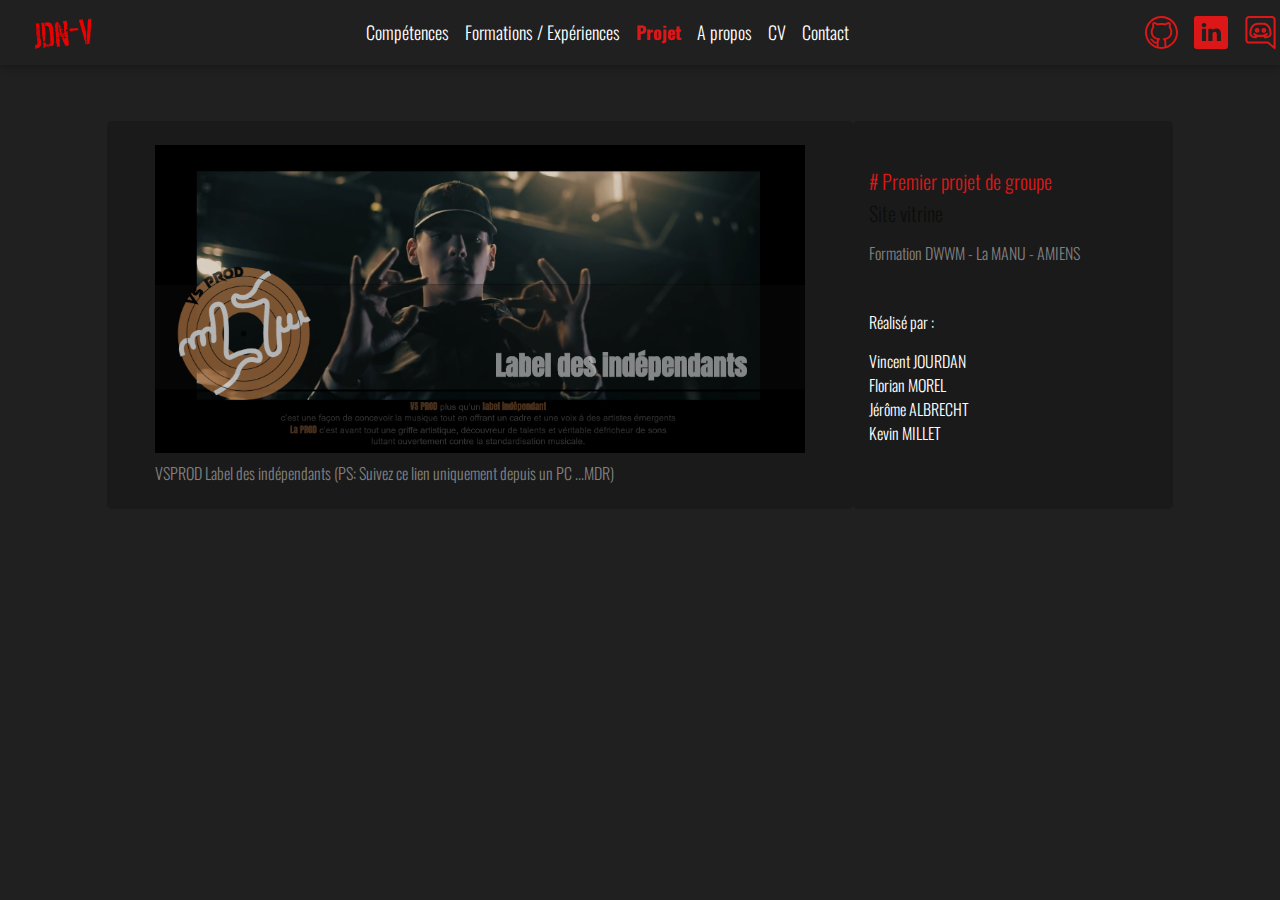
<file: project.html>
<!DOCTYPE html>
<html lang="fr">

<head>
    <meta charset="UTF-8">
    <meta name="theme-color" content="#181818">
    
    <!-- Responsive meta tag -->
    <meta name="viewport" content="width=device-width, initial-scale=1, shrink-to-fit=no">
    <link rel="stylesheet" href="assets/css/bootstrap.css">
    <link rel="stylesheet" href="assets/css/mdb.css">
    <link rel="stylesheet" href="assets/css/style.css">

    <link href="https://fonts.googleapis.com/css2?family=Oswald&display=swap" rel="stylesheet">

    <title>JOURDAN Vincent - Web développeur /AMIENS/CV/Projet</title>

</head>

<body>

    <div class="container-fluid h-100 overflow-auto align-items-center">

        <!-- Bar de navigation responsive -->
        <div class="row">
        
            <nav id="navBar" class="col-lg-12 navbar navbar-expand-lg navbar-dark bgSha mb-4 mb-lg-5">
                <a class="col-2 col-lg-1 navbar-brand " href="index.html"><img class="myLogo" src="assets/Logo/JDN-Logo.png" alt="Mon JDN-V logo"></a>
                <button class="navbar-toggler " type="button" data-toggle="collapse" data-target="#navbarContent">
                <span class="navbar-toggler-icon"></span>
                </button>
                <div id="navbarContent" class="col-lg-11 collapse navbar-collapse justify-content-lg-between">
                    <ul class="col-12 col-lg-10 navbar-nav justify-content-lg-center text-center">
                        <li class="nav-item"><a class="nav-link" href="skill.html">Compétences</a></li>
                        <li class="nav-item"><a class="nav-link" href="experience.html">Formations / Expériences</a></li>
                        <li class="nav-item active"><a class="nav-link" href="project.html">Projet</a></li>
                        <li class="nav-item"><a class="nav-link" href="about.html">A propos</a></li>
                        <li class="nav-item"><a class="nav-link" href="cvitae.html">CV</a></li>
                        <li class="nav-item"><a class="nav-link" href="contact.html">Contact</a></li>
                    </ul>
                    <ul  class="col-lg-1 flex-row justify-content-center navbar-nav">
                        <li class="nav-item"><a class="nav-link" href="https://github.com/JOURDANVincent" target="_blank"><img class="animated bounce delay-2s" src="assets/img/github.svg" alt="github"></a></li>
                        <li class="nav-item"><a class="nav-link" href="https://www.linkedin.com/in/vincent-jourdan-99902015a/" target="_blank"><img class="animated bounce delay-3s" src="assets/img/linkedin.svg" alt="linkedin"></a></li>
                        <li class="nav-item"><a class="nav-link" href="#about" target="_blank"><img class="animated bounce delay-4s" src="assets/img/discord.svg" alt="discord"></a></li>
                    </ul>
                </div>
            </nav>

        </div>

        <div class="row flex-row-reverse flex-lg-row align-item-center justify-content-center mt-2">
            
            <div class="col-11 col-lg-7 bgTh pt-3 py-lg-4 px-lg-5">
                <img class="img-fluid" src="assets/img/VSPROD.png" alt="VSPROD image de page de garde du site"/>
                <div class="text-center mt-2">
                    <a class="stretched-link d-none d-lg-flex" target="_blank" href="https://jourdanvincent.github.io/VSPROD/">VSPROD Label des indépendants (PS: Suivez ce lien uniquement depuis un PC ...MDR)</a>       
                </div>    
            </div> 
            <div class="col-11 col-lg-3 bgTh py-3 py-lg-5 px-lg-3 align-items-lg-center">
                <h5 class="thTitle"># Premier projet de groupe</h5>
                <h5 class="text-black-50 mb-3">Site vitrine</h5>
                <p class="thTxtGrey">Formation DWWM - La MANU - AMIENS</p><br>
                <h6 class="mb-3 mt-lg-4">Réalisé par :</h6>
                <p>Vincent JOURDAN</p>
                <p>Florian MOREL</p>
                <p>Jérôme ALBRECHT</p>
                <p>Kevin MILLET</p>
                
            </div>
              
        </div>
        
    </div>


    <script src="https://code.jquery.com/jquery-3.5.1.slim.min.js"
        integrity="sha384-DfXdz2htPH0lsSSs5nCTpuj/zy4C+OGpamoFVy38MVBnE+IbbVYUew+OrCXaRkfj" crossorigin="anonymous">
    </script>
    <script src="https://cdn.jsdelivr.net/npm/popper.js@1.16.1/dist/umd/popper.min.js"
        integrity="sha384-9/reFTGAW83EW2RDu2S0VKaIzap3H66lZH81PoYlFhbGU+6BZp6G7niu735Sk7lN" crossorigin="anonymous">
    </script>
    <script src="https://cdn.jsdelivr.net/npm/bootstrap@4.5.3/dist/js/bootstrap.min.js"
        integrity="sha384-w1Q4orYjBQndcko6MimVbzY0tgp4pWB4lZ7lr30WKz0vr/aWKhXdBNmNb5D92v7s" crossorigin="anonymous">
    </script>
    
    

</body>

</html>
</file>
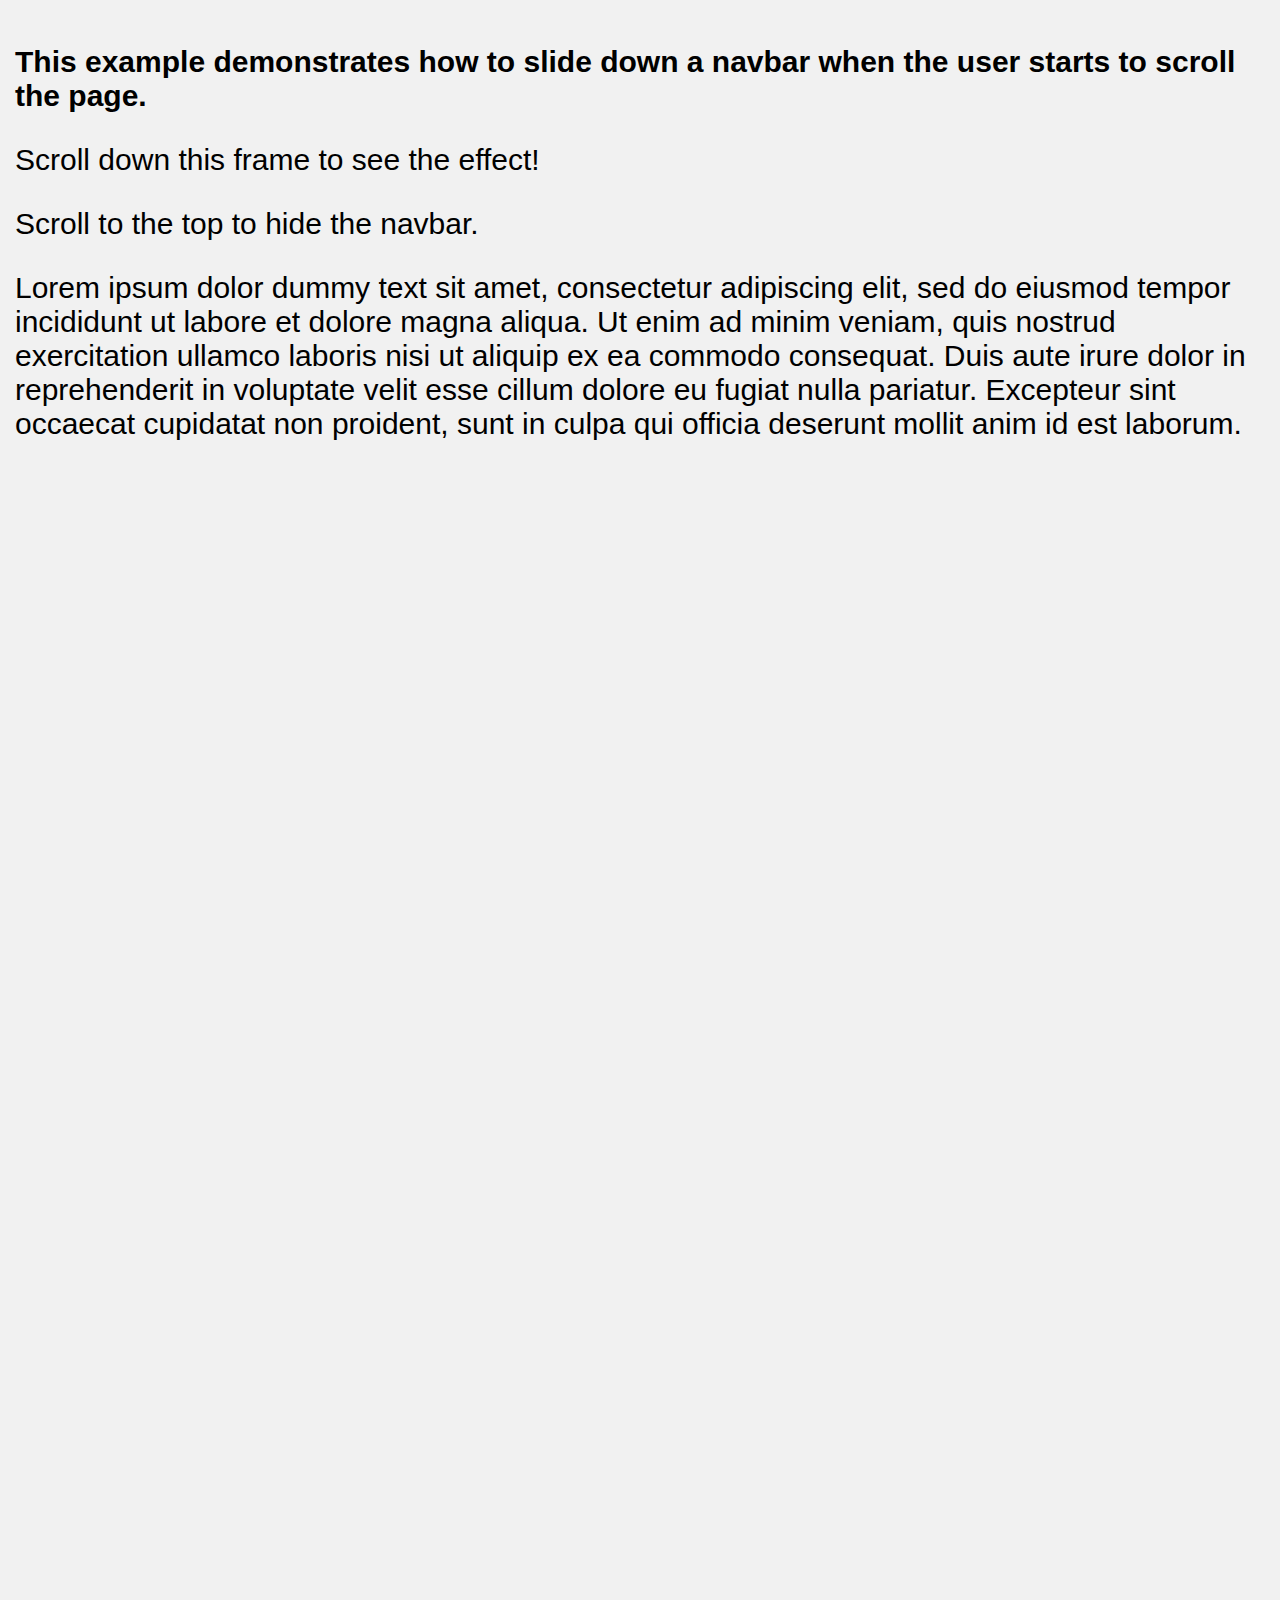
<file: scrollingNavbar.html>
<!DOCTYPE html>
<html>
<head>
<meta name="viewport" content="width=device-width, initial-scale=1">
<style>
body {
  margin: 0;
  background-color: #f1f1f1;
  font-family: Arial, Helvetica, sans-serif;
}

#navbar {
  background-color: #333;
  position: fixed;
  top: -50px;
  width: 100%;
  display: block;
  transition: top 0.3s;
}

#navbar a {
  float: left;
  display: block;
  color: #f2f2f2;
  text-align: center;
  padding: 15px;
  text-decoration: none;
  font-size: 17px;
}

#navbar a:hover {
  background-color: #ddd;
  color: black;
}
</style>
</head>
<body>

<div id="navbar">
  <a href="#home">Home</a>
  <a href="#news">News</a>
  <a href="#contact">Contact</a>
</div>

<div style="padding:15px 15px 2500px;font-size:30px">
  <p><b>This example demonstrates how to slide down a navbar when the user starts to scroll the page.</b></p>
  <p>Scroll down this frame to see the effect!</p>
  <p>Scroll to the top to hide the navbar.</p>
  <p>Lorem ipsum dolor dummy text sit amet, consectetur adipiscing elit, sed do eiusmod tempor incididunt ut labore et dolore magna aliqua. Ut enim ad minim veniam, quis nostrud exercitation ullamco laboris nisi ut aliquip ex ea commodo consequat. Duis aute irure dolor in reprehenderit in voluptate velit esse cillum dolore eu fugiat nulla pariatur. Excepteur sint occaecat cupidatat non proident, sunt in culpa qui officia deserunt mollit anim id est laborum.</p>
</div>

<script>
    // When the user scrolls down 20px from the top of the document, slide down the navbar
window.onscroll = function() {scrollFunction()};

function scrollFunction() {
    let ny = 0;
    let oy = 0;
    let sco = false;
    if (scrollY > 50 && sco == false){
        document.body.style.backgroundColor = "black";
        oy = ny = Number(scrollY);
        }
    



}
</script>



</body>
</html>
</file>
<file: assets/css/style.css>
html, body {
    color: white;
    /* background-image: url(../../assets/img/nwall.jpg); */
    background-color: #202020;
    /* background-image: url(../img/Globe_icon_4.svg); */
    background-attachment: fixed;
    background-repeat: no-repeat;

    /* background-size: cover; */
    background-position-x: 95%;
    background-position-y: 75%;
    background-size: 50%;
    height: 100%;
    width: 100%;
    font-family: 'Oswald', sans-serif;
}

h5 {
    font-size: 20px;
}

p {
    margin: 0;
}

.bg1 {
    background-color: #00000022;
    backdrop-filter: blur(8px);
}

.bdc1 {
    border: 1px solid #808080;
}

#experience p .collapse {
    opacity: 1;
    transition: all 1s ease-out;
}
#experience p .show {
    opacity: 0;
    transition: all 1s ease-out;
}

a {
    color: grey;
}
hr {
    -moz-border-bottom-colors: none;
    -moz-border-image: none;
    border-image: none;
    -moz-border-left-colors: none;
    -moz-border-right-colors: none;
    -moz-border-top-colors: none;
    border-color: #EEEEEE99;
    border-style: solid none;
    border-width: 1px 0;
    margin: 18px 0;
  }

.myLogo {
    width: auto;
    height: 35px;
}


#myPhoto {
    max-height: 260px !important;
    backdrop-filter: blur(8px);
    border-radius: 5px;
}
#myPhoto:hover {
    /* animation: bounce 1s     ; */
    filter: sepia();
    transition-delay: 500ms;
}

/* #navBar {
    height:80px;
} */


.nav-item:hover,
h2:hover {
    animation: jello 1s ;
}
.navbar-brand:hover {
    animation: tada 1s;
}

.nav-link {
    font-size: 18px;
}
#navbarContent .active .nav-link{
    color: #DD1717 !important;
    font-weight: bold;
    background-color:#202020 !important;
    border: none;
}.list-group-item {
    background-color: rgba(25,25,25,0.8);
    border-radius: 5px;
    /* box-shadow: 2px 2px 2px 1px rgb(90, 25, 25); */
    margin-bottom: 5px;
}

.bdc5 {
    border: 1px solid #808080aa;
}

.bgSha {
    color: #15151580;
}
.bgTh {
    background-color: rgba(25,25,25,0.8);
    border-radius: 5px;
}
.txtThOp {
    color: #202020;
}
.bgGreyNoS {
    background-color: #202020 !important;
}

.thTitle, h2, #about a, a:hover {
    color: #DD1717;
}
.bgBtn {
    background-color: #DD1717;
    color: white;
}
.thTxtGrey {
    color: #808080;
}

.date {
    color: black;
    font-weight: bold;
    font-size: 20px;
}
.firm {
    color: rgb(211, 59, 59);
    font-weight: bold;
    /* margin-left: 5px; */
}

.thLyLogo {
    font-size: 20px;
    font-weight: bold;
    color: black;
}

.thHover {
    opacity: 0;
}
.thHover:hover {
    opacity: 1;
}

.thGreyTitl{
    color: black;
}
#aboutText p {
    font-size: 3rem;
}
#salut {
     font-size: 5rem !important;
     
 }
#febe {
    font-size: 1rem !important;
}
#webdev {
    font-size: 4.5rem !important;
}


 .pgBar {
    position: relative;
    border-radius: 5px;
    /* border: 1px solid black; */
    background-color: #202020;
    box-shadow: 1px 1px 1px rgba(16,16,16,0.8);
    height: 5px;
    width: 100%;
 }

 .pgProgress {
    position: absolute;
    bottom:12px;
    left: 21px;
    border-radius: 5px;
    background-color: rgb(190, 22, 22);
    height: 4px;
    width: 70%;
 }



 /* SLIDER */

.manSlider-items {
    /* display: flex; */
    overflow-x: scroll;
    padding: 1rem 0;
    scroll-snap-type: x mandatory;
}

.manSlider-items li {
    list-style-type: none !important;
}

.manSlider-item {
    flex: 1 0 350px;
    padding: 0;
    margin-right: 5px;
    margin-left: 5px;
    scroll-snap-align: start;
}

.manSlider-items::-webkit-scrollbar-track {
    background-color: #202020;
}

.manSlider-items::-webkit-scrollbar {
    height: 6px;
    background-color: #202020;
}

.manSlider-items::-webkit-scrollbar-thumb {
    background-color: rgba(190, 22, 22,5);
    width: 10px;
    border-radius: 3px;
}
</file>
<file: assets/css/upPageBtn.css>
a#btnToUpPage{
border-radius: 3px;
padding: 14px;
font-size: 18px;
text-align:center;
color:#DD1717;
border: 1px solid #505050aa;
/* box-shadow: -3px 3px 5px 2px #505050aa; */
background:#00000099;
position:fixed;
right:10px;
/* opacity:1; */
z-index:99999;
transition:all ease-in 0.2s;
backface-visibility: hidden;
-webkit-backface-visibility: hidden;
text-decoration: none;
}
a#btnToUpPage:before{ content: "\25b2"; }
a#btnToUpPage:hover{
background:#000000;
transition:all ease-in 0.3s;
}
a#btnToUpPage.btnHide{
bottom:-40px;
opacity:0;
transition:all ease-in 0.2s;

}

a#btnToUpPage.btnShow{
bottom:40px;
opacity:1;
transition: all ease-in 0.2s;

}
</file>
<file: assets/css/circle.css>
.rect-auto,
.c100.p51 .slice,
.c100.p52 .slice,
.c100.p53 .slice,
.c100.p54 .slice,
.c100.p55 .slice,
.c100.p56 .slice,
.c100.p57 .slice,
.c100.p58 .slice,
.c100.p59 .slice,
.c100.p60 .slice,
.c100.p61 .slice,
.c100.p62 .slice,
.c100.p63 .slice,
.c100.p64 .slice,
.c100.p65 .slice,
.c100.p66 .slice,
.c100.p67 .slice,
.c100.p68 .slice,
.c100.p69 .slice,
.c100.p70 .slice,
.c100.p71 .slice,
.c100.p72 .slice,
.c100.p73 .slice,
.c100.p74 .slice,
.c100.p75 .slice,
.c100.p76 .slice,
.c100.p77 .slice,
.c100.p78 .slice,
.c100.p79 .slice,
.c100.p80 .slice,
.c100.p81 .slice,
.c100.p82 .slice,
.c100.p83 .slice,
.c100.p84 .slice,
.c100.p85 .slice,
.c100.p86 .slice,
.c100.p87 .slice,
.c100.p88 .slice,
.c100.p89 .slice,
.c100.p90 .slice,
.c100.p91 .slice,
.c100.p92 .slice,
.c100.p93 .slice,
.c100.p94 .slice,
.c100.p95 .slice,
.c100.p96 .slice,
.c100.p97 .slice,
.c100.p98 .slice,
.c100.p99 .slice,
.c100.p100 .slice {
  clip: rect(auto, auto, auto, auto);
}
.pie,
.c100 .bar,
.c100.p51 .fill,
.c100.p52 .fill,
.c100.p53 .fill,
.c100.p54 .fill,
.c100.p55 .fill,
.c100.p56 .fill,
.c100.p57 .fill,
.c100.p58 .fill,
.c100.p59 .fill,
.c100.p60 .fill,
.c100.p61 .fill,
.c100.p62 .fill,
.c100.p63 .fill,
.c100.p64 .fill,
.c100.p65 .fill,
.c100.p66 .fill,
.c100.p67 .fill,
.c100.p68 .fill,
.c100.p69 .fill,
.c100.p70 .fill,
.c100.p71 .fill,
.c100.p72 .fill,
.c100.p73 .fill,
.c100.p74 .fill,
.c100.p75 .fill,
.c100.p76 .fill,
.c100.p77 .fill,
.c100.p78 .fill,
.c100.p79 .fill,
.c100.p80 .fill,
.c100.p81 .fill,
.c100.p82 .fill,
.c100.p83 .fill,
.c100.p84 .fill,
.c100.p85 .fill,
.c100.p86 .fill,
.c100.p87 .fill,
.c100.p88 .fill,
.c100.p89 .fill,
.c100.p90 .fill,
.c100.p91 .fill,
.c100.p92 .fill,
.c100.p93 .fill,
.c100.p94 .fill,
.c100.p95 .fill,
.c100.p96 .fill,
.c100.p97 .fill,
.c100.p98 .fill,
.c100.p99 .fill,
.c100.p100 .fill {
  position: absolute;
  border: 0.08em solid #307bbb;
  width: 0.84em;
  height: 0.84em;
  clip: rect(0em, 0.5em, 1em, 0em);
  border-radius: 50%;
  -webkit-transform: rotate(0deg);
  -moz-transform: rotate(0deg);
  -ms-transform: rotate(0deg);
  -o-transform: rotate(0deg);
  transform: rotate(0deg);
}
.pie-fill,
.c100.p51 .bar:after,
.c100.p51 .fill,
.c100.p52 .bar:after,
.c100.p52 .fill,
.c100.p53 .bar:after,
.c100.p53 .fill,
.c100.p54 .bar:after,
.c100.p54 .fill,
.c100.p55 .bar:after,
.c100.p55 .fill,
.c100.p56 .bar:after,
.c100.p56 .fill,
.c100.p57 .bar:after,
.c100.p57 .fill,
.c100.p58 .bar:after,
.c100.p58 .fill,
.c100.p59 .bar:after,
.c100.p59 .fill,
.c100.p60 .bar:after,
.c100.p60 .fill,
.c100.p61 .bar:after,
.c100.p61 .fill,
.c100.p62 .bar:after,
.c100.p62 .fill,
.c100.p63 .bar:after,
.c100.p63 .fill,
.c100.p64 .bar:after,
.c100.p64 .fill,
.c100.p65 .bar:after,
.c100.p65 .fill,
.c100.p66 .bar:after,
.c100.p66 .fill,
.c100.p67 .bar:after,
.c100.p67 .fill,
.c100.p68 .bar:after,
.c100.p68 .fill,
.c100.p69 .bar:after,
.c100.p69 .fill,
.c100.p70 .bar:after,
.c100.p70 .fill,
.c100.p71 .bar:after,
.c100.p71 .fill,
.c100.p72 .bar:after,
.c100.p72 .fill,
.c100.p73 .bar:after,
.c100.p73 .fill,
.c100.p74 .bar:after,
.c100.p74 .fill,
.c100.p75 .bar:after,
.c100.p75 .fill,
.c100.p76 .bar:after,
.c100.p76 .fill,
.c100.p77 .bar:after,
.c100.p77 .fill,
.c100.p78 .bar:after,
.c100.p78 .fill,
.c100.p79 .bar:after,
.c100.p79 .fill,
.c100.p80 .bar:after,
.c100.p80 .fill,
.c100.p81 .bar:after,
.c100.p81 .fill,
.c100.p82 .bar:after,
.c100.p82 .fill,
.c100.p83 .bar:after,
.c100.p83 .fill,
.c100.p84 .bar:after,
.c100.p84 .fill,
.c100.p85 .bar:after,
.c100.p85 .fill,
.c100.p86 .bar:after,
.c100.p86 .fill,
.c100.p87 .bar:after,
.c100.p87 .fill,
.c100.p88 .bar:after,
.c100.p88 .fill,
.c100.p89 .bar:after,
.c100.p89 .fill,
.c100.p90 .bar:after,
.c100.p90 .fill,
.c100.p91 .bar:after,
.c100.p91 .fill,
.c100.p92 .bar:after,
.c100.p92 .fill,
.c100.p93 .bar:after,
.c100.p93 .fill,
.c100.p94 .bar:after,
.c100.p94 .fill,
.c100.p95 .bar:after,
.c100.p95 .fill,
.c100.p96 .bar:after,
.c100.p96 .fill,
.c100.p97 .bar:after,
.c100.p97 .fill,
.c100.p98 .bar:after,
.c100.p98 .fill,
.c100.p99 .bar:after,
.c100.p99 .fill,
.c100.p100 .bar:after,
.c100.p100 .fill {
  -webkit-transform: rotate(180deg);
  -moz-transform: rotate(180deg);
  -ms-transform: rotate(180deg);
  -o-transform: rotate(180deg);
  transform: rotate(180deg);
}
.c100 {
  position: relative;
  font-size: 120px;
  width: 1em;
  height: 1em;
  border-radius: 50%;
  float: left;
  margin: 0 0.1em 0.1em 0;
  background-color: #cccccc;
}
.c100 *,
.c100 *:before,
.c100 *:after {
  -webkit-box-sizing: content-box;
  -moz-box-sizing: content-box;
  box-sizing: content-box;
}
.c100.center {
  float: none;
  margin: 0 auto;
}
.c100.big {
  font-size: 240px;
}
.c100.small {
  font-size: 80px;
}
.c100 > span {
  position: absolute;
  width: 100%;
  z-index: 1;
  left: 0;
  top: 0;
  width: 5em;
  line-height: 5em;
  font-size: 0.2em;
  color: #cccccc;
  display: block;
  text-align: center;
  white-space: nowrap;
  -webkit-transition-property: all;
  -moz-transition-property: all;
  -o-transition-property: all;
  transition-property: all;
  -webkit-transition-duration: 0.2s;
  -moz-transition-duration: 0.2s;
  -o-transition-duration: 0.2s;
  transition-duration: 0.2s;
  -webkit-transition-timing-function: ease-out;
  -moz-transition-timing-function: ease-out;
  -o-transition-timing-function: ease-out;
  transition-timing-function: ease-out;
}
.c100:after {
  position: absolute;
  top: 0.08em;
  left: 0.08em;
  display: block;
  content: " ";
  border-radius: 50%;
  background-color: #f5f5f5;
  width: 0.84em;
  height: 0.84em;
  -webkit-transition-property: all;
  -moz-transition-property: all;
  -o-transition-property: all;
  transition-property: all;
  -webkit-transition-duration: 0.2s;
  -moz-transition-duration: 0.2s;
  -o-transition-duration: 0.2s;
  transition-duration: 0.2s;
  -webkit-transition-timing-function: ease-in;
  -moz-transition-timing-function: ease-in;
  -o-transition-timing-function: ease-in;
  transition-timing-function: ease-in;
}
.c100 .slice {
  position: absolute;
  width: 1em;
  height: 1em;
  clip: rect(0em, 1em, 1em, 0.5em);
}
.c100.p1 .bar {
  -webkit-transform: rotate(3.6deg);
  -moz-transform: rotate(3.6deg);
  -ms-transform: rotate(3.6deg);
  -o-transform: rotate(3.6deg);
  transform: rotate(3.6deg);
}
.c100.p2 .bar {
  -webkit-transform: rotate(7.2deg);
  -moz-transform: rotate(7.2deg);
  -ms-transform: rotate(7.2deg);
  -o-transform: rotate(7.2deg);
  transform: rotate(7.2deg);
}
.c100.p3 .bar {
  -webkit-transform: rotate(10.8deg);
  -moz-transform: rotate(10.8deg);
  -ms-transform: rotate(10.8deg);
  -o-transform: rotate(10.8deg);
  transform: rotate(10.8deg);
}
.c100.p4 .bar {
  -webkit-transform: rotate(14.4deg);
  -moz-transform: rotate(14.4deg);
  -ms-transform: rotate(14.4deg);
  -o-transform: rotate(14.4deg);
  transform: rotate(14.4deg);
}
.c100.p5 .bar {
  -webkit-transform: rotate(18deg);
  -moz-transform: rotate(18deg);
  -ms-transform: rotate(18deg);
  -o-transform: rotate(18deg);
  transform: rotate(18deg);
}
.c100.p6 .bar {
  -webkit-transform: rotate(21.6deg);
  -moz-transform: rotate(21.6deg);
  -ms-transform: rotate(21.6deg);
  -o-transform: rotate(21.6deg);
  transform: rotate(21.6deg);
}
.c100.p7 .bar {
  -webkit-transform: rotate(25.2deg);
  -moz-transform: rotate(25.2deg);
  -ms-transform: rotate(25.2deg);
  -o-transform: rotate(25.2deg);
  transform: rotate(25.2deg);
}
.c100.p8 .bar {
  -webkit-transform: rotate(28.8deg);
  -moz-transform: rotate(28.8deg);
  -ms-transform: rotate(28.8deg);
  -o-transform: rotate(28.8deg);
  transform: rotate(28.8deg);
}
.c100.p9 .bar {
  -webkit-transform: rotate(32.4deg);
  -moz-transform: rotate(32.4deg);
  -ms-transform: rotate(32.4deg);
  -o-transform: rotate(32.4deg);
  transform: rotate(32.4deg);
}
.c100.p10 .bar {
  -webkit-transform: rotate(36deg);
  -moz-transform: rotate(36deg);
  -ms-transform: rotate(36deg);
  -o-transform: rotate(36deg);
  transform: rotate(36deg);
}
.c100.p11 .bar {
  -webkit-transform: rotate(39.6deg);
  -moz-transform: rotate(39.6deg);
  -ms-transform: rotate(39.6deg);
  -o-transform: rotate(39.6deg);
  transform: rotate(39.6deg);
}
.c100.p12 .bar {
  -webkit-transform: rotate(43.2deg);
  -moz-transform: rotate(43.2deg);
  -ms-transform: rotate(43.2deg);
  -o-transform: rotate(43.2deg);
  transform: rotate(43.2deg);
}
.c100.p13 .bar {
  -webkit-transform: rotate(46.800000000000004deg);
  -moz-transform: rotate(46.800000000000004deg);
  -ms-transform: rotate(46.800000000000004deg);
  -o-transform: rotate(46.800000000000004deg);
  transform: rotate(46.800000000000004deg);
}
.c100.p14 .bar {
  -webkit-transform: rotate(50.4deg);
  -moz-transform: rotate(50.4deg);
  -ms-transform: rotate(50.4deg);
  -o-transform: rotate(50.4deg);
  transform: rotate(50.4deg);
}
.c100.p15 .bar {
  -webkit-transform: rotate(54deg);
  -moz-transform: rotate(54deg);
  -ms-transform: rotate(54deg);
  -o-transform: rotate(54deg);
  transform: rotate(54deg);
}
.c100.p16 .bar {
  -webkit-transform: rotate(57.6deg);
  -moz-transform: rotate(57.6deg);
  -ms-transform: rotate(57.6deg);
  -o-transform: rotate(57.6deg);
  transform: rotate(57.6deg);
}
.c100.p17 .bar {
  -webkit-transform: rotate(61.2deg);
  -moz-transform: rotate(61.2deg);
  -ms-transform: rotate(61.2deg);
  -o-transform: rotate(61.2deg);
  transform: rotate(61.2deg);
}
.c100.p18 .bar {
  -webkit-transform: rotate(64.8deg);
  -moz-transform: rotate(64.8deg);
  -ms-transform: rotate(64.8deg);
  -o-transform: rotate(64.8deg);
  transform: rotate(64.8deg);
}
.c100.p19 .bar {
  -webkit-transform: rotate(68.4deg);
  -moz-transform: rotate(68.4deg);
  -ms-transform: rotate(68.4deg);
  -o-transform: rotate(68.4deg);
  transform: rotate(68.4deg);
}
.c100.p20 .bar {
  -webkit-transform: rotate(72deg);
  -moz-transform: rotate(72deg);
  -ms-transform: rotate(72deg);
  -o-transform: rotate(72deg);
  transform: rotate(72deg);
}
.c100.p21 .bar {
  -webkit-transform: rotate(75.60000000000001deg);
  -moz-transform: rotate(75.60000000000001deg);
  -ms-transform: rotate(75.60000000000001deg);
  -o-transform: rotate(75.60000000000001deg);
  transform: rotate(75.60000000000001deg);
}
.c100.p22 .bar {
  -webkit-transform: rotate(79.2deg);
  -moz-transform: rotate(79.2deg);
  -ms-transform: rotate(79.2deg);
  -o-transform: rotate(79.2deg);
  transform: rotate(79.2deg);
}
.c100.p23 .bar {
  -webkit-transform: rotate(82.8deg);
  -moz-transform: rotate(82.8deg);
  -ms-transform: rotate(82.8deg);
  -o-transform: rotate(82.8deg);
  transform: rotate(82.8deg);
}
.c100.p24 .bar {
  -webkit-transform: rotate(86.4deg);
  -moz-transform: rotate(86.4deg);
  -ms-transform: rotate(86.4deg);
  -o-transform: rotate(86.4deg);
  transform: rotate(86.4deg);
}
.c100.p25 .bar {
  -webkit-transform: rotate(90deg);
  -moz-transform: rotate(90deg);
  -ms-transform: rotate(90deg);
  -o-transform: rotate(90deg);
  transform: rotate(90deg);
}
.c100.p26 .bar {
  -webkit-transform: rotate(93.60000000000001deg);
  -moz-transform: rotate(93.60000000000001deg);
  -ms-transform: rotate(93.60000000000001deg);
  -o-transform: rotate(93.60000000000001deg);
  transform: rotate(93.60000000000001deg);
}
.c100.p27 .bar {
  -webkit-transform: rotate(97.2deg);
  -moz-transform: rotate(97.2deg);
  -ms-transform: rotate(97.2deg);
  -o-transform: rotate(97.2deg);
  transform: rotate(97.2deg);
}
.c100.p28 .bar {
  -webkit-transform: rotate(100.8deg);
  -moz-transform: rotate(100.8deg);
  -ms-transform: rotate(100.8deg);
  -o-transform: rotate(100.8deg);
  transform: rotate(100.8deg);
}
.c100.p29 .bar {
  -webkit-transform: rotate(104.4deg);
  -moz-transform: rotate(104.4deg);
  -ms-transform: rotate(104.4deg);
  -o-transform: rotate(104.4deg);
  transform: rotate(104.4deg);
}
.c100.p30 .bar {
  -webkit-transform: rotate(108deg);
  -moz-transform: rotate(108deg);
  -ms-transform: rotate(108deg);
  -o-transform: rotate(108deg);
  transform: rotate(108deg);
}
.c100.p31 .bar {
  -webkit-transform: rotate(111.60000000000001deg);
  -moz-transform: rotate(111.60000000000001deg);
  -ms-transform: rotate(111.60000000000001deg);
  -o-transform: rotate(111.60000000000001deg);
  transform: rotate(111.60000000000001deg);
}
.c100.p32 .bar {
  -webkit-transform: rotate(115.2deg);
  -moz-transform: rotate(115.2deg);
  -ms-transform: rotate(115.2deg);
  -o-transform: rotate(115.2deg);
  transform: rotate(115.2deg);
}
.c100.p33 .bar {
  -webkit-transform: rotate(118.8deg);
  -moz-transform: rotate(118.8deg);
  -ms-transform: rotate(118.8deg);
  -o-transform: rotate(118.8deg);
  transform: rotate(118.8deg);
}
.c100.p34 .bar {
  -webkit-transform: rotate(122.4deg);
  -moz-transform: rotate(122.4deg);
  -ms-transform: rotate(122.4deg);
  -o-transform: rotate(122.4deg);
  transform: rotate(122.4deg);
}
.c100.p35 .bar {
  -webkit-transform: rotate(126deg);
  -moz-transform: rotate(126deg);
  -ms-transform: rotate(126deg);
  -o-transform: rotate(126deg);
  transform: rotate(126deg);
}
.c100.p36 .bar {
  -webkit-transform: rotate(129.6deg);
  -moz-transform: rotate(129.6deg);
  -ms-transform: rotate(129.6deg);
  -o-transform: rotate(129.6deg);
  transform: rotate(129.6deg);
}
.c100.p37 .bar {
  -webkit-transform: rotate(133.20000000000002deg);
  -moz-transform: rotate(133.20000000000002deg);
  -ms-transform: rotate(133.20000000000002deg);
  -o-transform: rotate(133.20000000000002deg);
  transform: rotate(133.20000000000002deg);
}
.c100.p38 .bar {
  -webkit-transform: rotate(136.8deg);
  -moz-transform: rotate(136.8deg);
  -ms-transform: rotate(136.8deg);
  -o-transform: rotate(136.8deg);
  transform: rotate(136.8deg);
}
.c100.p39 .bar {
  -webkit-transform: rotate(140.4deg);
  -moz-transform: rotate(140.4deg);
  -ms-transform: rotate(140.4deg);
  -o-transform: rotate(140.4deg);
  transform: rotate(140.4deg);
}
.c100.p40 .bar {
  -webkit-transform: rotate(144deg);
  -moz-transform: rotate(144deg);
  -ms-transform: rotate(144deg);
  -o-transform: rotate(144deg);
  transform: rotate(144deg);
}
.c100.p41 .bar {
  -webkit-transform: rotate(147.6deg);
  -moz-transform: rotate(147.6deg);
  -ms-transform: rotate(147.6deg);
  -o-transform: rotate(147.6deg);
  transform: rotate(147.6deg);
}
.c100.p42 .bar {
  -webkit-transform: rotate(151.20000000000002deg);
  -moz-transform: rotate(151.20000000000002deg);
  -ms-transform: rotate(151.20000000000002deg);
  -o-transform: rotate(151.20000000000002deg);
  transform: rotate(151.20000000000002deg);
}
.c100.p43 .bar {
  -webkit-transform: rotate(154.8deg);
  -moz-transform: rotate(154.8deg);
  -ms-transform: rotate(154.8deg);
  -o-transform: rotate(154.8deg);
  transform: rotate(154.8deg);
}
.c100.p44 .bar {
  -webkit-transform: rotate(158.4deg);
  -moz-transform: rotate(158.4deg);
  -ms-transform: rotate(158.4deg);
  -o-transform: rotate(158.4deg);
  transform: rotate(158.4deg);
}
.c100.p45 .bar {
  -webkit-transform: rotate(162deg);
  -moz-transform: rotate(162deg);
  -ms-transform: rotate(162deg);
  -o-transform: rotate(162deg);
  transform: rotate(162deg);
}
.c100.p46 .bar {
  -webkit-transform: rotate(165.6deg);
  -moz-transform: rotate(165.6deg);
  -ms-transform: rotate(165.6deg);
  -o-transform: rotate(165.6deg);
  transform: rotate(165.6deg);
}
.c100.p47 .bar {
  -webkit-transform: rotate(169.20000000000002deg);
  -moz-transform: rotate(169.20000000000002deg);
  -ms-transform: rotate(169.20000000000002deg);
  -o-transform: rotate(169.20000000000002deg);
  transform: rotate(169.20000000000002deg);
}
.c100.p48 .bar {
  -webkit-transform: rotate(172.8deg);
  -moz-transform: rotate(172.8deg);
  -ms-transform: rotate(172.8deg);
  -o-transform: rotate(172.8deg);
  transform: rotate(172.8deg);
}
.c100.p49 .bar {
  -webkit-transform: rotate(176.4deg);
  -moz-transform: rotate(176.4deg);
  -ms-transform: rotate(176.4deg);
  -o-transform: rotate(176.4deg);
  transform: rotate(176.4deg);
}
.c100.p50 .bar {
  -webkit-transform: rotate(180deg);
  -moz-transform: rotate(180deg);
  -ms-transform: rotate(180deg);
  -o-transform: rotate(180deg);
  transform: rotate(180deg);
}
.c100.p51 .bar {
  -webkit-transform: rotate(183.6deg);
  -moz-transform: rotate(183.6deg);
  -ms-transform: rotate(183.6deg);
  -o-transform: rotate(183.6deg);
  transform: rotate(183.6deg);
}
.c100.p52 .bar {
  -webkit-transform: rotate(187.20000000000002deg);
  -moz-transform: rotate(187.20000000000002deg);
  -ms-transform: rotate(187.20000000000002deg);
  -o-transform: rotate(187.20000000000002deg);
  transform: rotate(187.20000000000002deg);
}
.c100.p53 .bar {
  -webkit-transform: rotate(190.8deg);
  -moz-transform: rotate(190.8deg);
  -ms-transform: rotate(190.8deg);
  -o-transform: rotate(190.8deg);
  transform: rotate(190.8deg);
}
.c100.p54 .bar {
  -webkit-transform: rotate(194.4deg);
  -moz-transform: rotate(194.4deg);
  -ms-transform: rotate(194.4deg);
  -o-transform: rotate(194.4deg);
  transform: rotate(194.4deg);
}
.c100.p55 .bar {
  -webkit-transform: rotate(198deg);
  -moz-transform: rotate(198deg);
  -ms-transform: rotate(198deg);
  -o-transform: rotate(198deg);
  transform: rotate(198deg);
}
.c100.p56 .bar {
  -webkit-transform: rotate(201.6deg);
  -moz-transform: rotate(201.6deg);
  -ms-transform: rotate(201.6deg);
  -o-transform: rotate(201.6deg);
  transform: rotate(201.6deg);
}
.c100.p57 .bar {
  -webkit-transform: rotate(205.20000000000002deg);
  -moz-transform: rotate(205.20000000000002deg);
  -ms-transform: rotate(205.20000000000002deg);
  -o-transform: rotate(205.20000000000002deg);
  transform: rotate(205.20000000000002deg);
}
.c100.p58 .bar {
  -webkit-transform: rotate(208.8deg);
  -moz-transform: rotate(208.8deg);
  -ms-transform: rotate(208.8deg);
  -o-transform: rotate(208.8deg);
  transform: rotate(208.8deg);
}
.c100.p59 .bar {
  -webkit-transform: rotate(212.4deg);
  -moz-transform: rotate(212.4deg);
  -ms-transform: rotate(212.4deg);
  -o-transform: rotate(212.4deg);
  transform: rotate(212.4deg);
}
.c100.p60 .bar {
  -webkit-transform: rotate(216deg);
  -moz-transform: rotate(216deg);
  -ms-transform: rotate(216deg);
  -o-transform: rotate(216deg);
  transform: rotate(216deg);
}
.c100.p61 .bar {
  -webkit-transform: rotate(219.6deg);
  -moz-transform: rotate(219.6deg);
  -ms-transform: rotate(219.6deg);
  -o-transform: rotate(219.6deg);
  transform: rotate(219.6deg);
}
.c100.p62 .bar {
  -webkit-transform: rotate(223.20000000000002deg);
  -moz-transform: rotate(223.20000000000002deg);
  -ms-transform: rotate(223.20000000000002deg);
  -o-transform: rotate(223.20000000000002deg);
  transform: rotate(223.20000000000002deg);
}
.c100.p63 .bar {
  -webkit-transform: rotate(226.8deg);
  -moz-transform: rotate(226.8deg);
  -ms-transform: rotate(226.8deg);
  -o-transform: rotate(226.8deg);
  transform: rotate(226.8deg);
}
.c100.p64 .bar {
  -webkit-transform: rotate(230.4deg);
  -moz-transform: rotate(230.4deg);
  -ms-transform: rotate(230.4deg);
  -o-transform: rotate(230.4deg);
  transform: rotate(230.4deg);
}
.c100.p65 .bar {
  -webkit-transform: rotate(234deg);
  -moz-transform: rotate(234deg);
  -ms-transform: rotate(234deg);
  -o-transform: rotate(234deg);
  transform: rotate(234deg);
}
.c100.p66 .bar {
  -webkit-transform: rotate(237.6deg);
  -moz-transform: rotate(237.6deg);
  -ms-transform: rotate(237.6deg);
  -o-transform: rotate(237.6deg);
  transform: rotate(237.6deg);
}
.c100.p67 .bar {
  -webkit-transform: rotate(241.20000000000002deg);
  -moz-transform: rotate(241.20000000000002deg);
  -ms-transform: rotate(241.20000000000002deg);
  -o-transform: rotate(241.20000000000002deg);
  transform: rotate(241.20000000000002deg);
}
.c100.p68 .bar {
  -webkit-transform: rotate(244.8deg);
  -moz-transform: rotate(244.8deg);
  -ms-transform: rotate(244.8deg);
  -o-transform: rotate(244.8deg);
  transform: rotate(244.8deg);
}
.c100.p69 .bar {
  -webkit-transform: rotate(248.4deg);
  -moz-transform: rotate(248.4deg);
  -ms-transform: rotate(248.4deg);
  -o-transform: rotate(248.4deg);
  transform: rotate(248.4deg);
}
.c100.p70 .bar {
  -webkit-transform: rotate(252deg);
  -moz-transform: rotate(252deg);
  -ms-transform: rotate(252deg);
  -o-transform: rotate(252deg);
  transform: rotate(252deg);
}
.c100.p71 .bar {
  -webkit-transform: rotate(255.6deg);
  -moz-transform: rotate(255.6deg);
  -ms-transform: rotate(255.6deg);
  -o-transform: rotate(255.6deg);
  transform: rotate(255.6deg);
}
.c100.p72 .bar {
  -webkit-transform: rotate(259.2deg);
  -moz-transform: rotate(259.2deg);
  -ms-transform: rotate(259.2deg);
  -o-transform: rotate(259.2deg);
  transform: rotate(259.2deg);
}
.c100.p73 .bar {
  -webkit-transform: rotate(262.8deg);
  -moz-transform: rotate(262.8deg);
  -ms-transform: rotate(262.8deg);
  -o-transform: rotate(262.8deg);
  transform: rotate(262.8deg);
}
.c100.p74 .bar {
  -webkit-transform: rotate(266.40000000000003deg);
  -moz-transform: rotate(266.40000000000003deg);
  -ms-transform: rotate(266.40000000000003deg);
  -o-transform: rotate(266.40000000000003deg);
  transform: rotate(266.40000000000003deg);
}
.c100.p75 .bar {
  -webkit-transform: rotate(270deg);
  -moz-transform: rotate(270deg);
  -ms-transform: rotate(270deg);
  -o-transform: rotate(270deg);
  transform: rotate(270deg);
}
.c100.p76 .bar {
  -webkit-transform: rotate(273.6deg);
  -moz-transform: rotate(273.6deg);
  -ms-transform: rotate(273.6deg);
  -o-transform: rotate(273.6deg);
  transform: rotate(273.6deg);
}
.c100.p77 .bar {
  -webkit-transform: rotate(277.2deg);
  -moz-transform: rotate(277.2deg);
  -ms-transform: rotate(277.2deg);
  -o-transform: rotate(277.2deg);
  transform: rotate(277.2deg);
}
.c100.p78 .bar {
  -webkit-transform: rotate(280.8deg);
  -moz-transform: rotate(280.8deg);
  -ms-transform: rotate(280.8deg);
  -o-transform: rotate(280.8deg);
  transform: rotate(280.8deg);
}
.c100.p79 .bar {
  -webkit-transform: rotate(284.40000000000003deg);
  -moz-transform: rotate(284.40000000000003deg);
  -ms-transform: rotate(284.40000000000003deg);
  -o-transform: rotate(284.40000000000003deg);
  transform: rotate(284.40000000000003deg);
}
.c100.p80 .bar {
  -webkit-transform: rotate(288deg);
  -moz-transform: rotate(288deg);
  -ms-transform: rotate(288deg);
  -o-transform: rotate(288deg);
  transform: rotate(288deg);
}
.c100.p81 .bar {
  -webkit-transform: rotate(291.6deg);
  -moz-transform: rotate(291.6deg);
  -ms-transform: rotate(291.6deg);
  -o-transform: rotate(291.6deg);
  transform: rotate(291.6deg);
}
.c100.p82 .bar {
  -webkit-transform: rotate(295.2deg);
  -moz-transform: rotate(295.2deg);
  -ms-transform: rotate(295.2deg);
  -o-transform: rotate(295.2deg);
  transform: rotate(295.2deg);
}
.c100.p83 .bar {
  -webkit-transform: rotate(298.8deg);
  -moz-transform: rotate(298.8deg);
  -ms-transform: rotate(298.8deg);
  -o-transform: rotate(298.8deg);
  transform: rotate(298.8deg);
}
.c100.p84 .bar {
  -webkit-transform: rotate(302.40000000000003deg);
  -moz-transform: rotate(302.40000000000003deg);
  -ms-transform: rotate(302.40000000000003deg);
  -o-transform: rotate(302.40000000000003deg);
  transform: rotate(302.40000000000003deg);
}
.c100.p85 .bar {
  -webkit-transform: rotate(306deg);
  -moz-transform: rotate(306deg);
  -ms-transform: rotate(306deg);
  -o-transform: rotate(306deg);
  transform: rotate(306deg);
}
.c100.p86 .bar {
  -webkit-transform: rotate(309.6deg);
  -moz-transform: rotate(309.6deg);
  -ms-transform: rotate(309.6deg);
  -o-transform: rotate(309.6deg);
  transform: rotate(309.6deg);
}
.c100.p87 .bar {
  -webkit-transform: rotate(313.2deg);
  -moz-transform: rotate(313.2deg);
  -ms-transform: rotate(313.2deg);
  -o-transform: rotate(313.2deg);
  transform: rotate(313.2deg);
}
.c100.p88 .bar {
  -webkit-transform: rotate(316.8deg);
  -moz-transform: rotate(316.8deg);
  -ms-transform: rotate(316.8deg);
  -o-transform: rotate(316.8deg);
  transform: rotate(316.8deg);
}
.c100.p89 .bar {
  -webkit-transform: rotate(320.40000000000003deg);
  -moz-transform: rotate(320.40000000000003deg);
  -ms-transform: rotate(320.40000000000003deg);
  -o-transform: rotate(320.40000000000003deg);
  transform: rotate(320.40000000000003deg);
}
.c100.p90 .bar {
  -webkit-transform: rotate(324deg);
  -moz-transform: rotate(324deg);
  -ms-transform: rotate(324deg);
  -o-transform: rotate(324deg);
  transform: rotate(324deg);
}
.c100.p91 .bar {
  -webkit-transform: rotate(327.6deg);
  -moz-transform: rotate(327.6deg);
  -ms-transform: rotate(327.6deg);
  -o-transform: rotate(327.6deg);
  transform: rotate(327.6deg);
}
.c100.p92 .bar {
  -webkit-transform: rotate(331.2deg);
  -moz-transform: rotate(331.2deg);
  -ms-transform: rotate(331.2deg);
  -o-transform: rotate(331.2deg);
  transform: rotate(331.2deg);
}
.c100.p93 .bar {
  -webkit-transform: rotate(334.8deg);
  -moz-transform: rotate(334.8deg);
  -ms-transform: rotate(334.8deg);
  -o-transform: rotate(334.8deg);
  transform: rotate(334.8deg);
}
.c100.p94 .bar {
  -webkit-transform: rotate(338.40000000000003deg);
  -moz-transform: rotate(338.40000000000003deg);
  -ms-transform: rotate(338.40000000000003deg);
  -o-transform: rotate(338.40000000000003deg);
  transform: rotate(338.40000000000003deg);
}
.c100.p95 .bar {
  -webkit-transform: rotate(342deg);
  -moz-transform: rotate(342deg);
  -ms-transform: rotate(342deg);
  -o-transform: rotate(342deg);
  transform: rotate(342deg);
}
.c100.p96 .bar {
  -webkit-transform: rotate(345.6deg);
  -moz-transform: rotate(345.6deg);
  -ms-transform: rotate(345.6deg);
  -o-transform: rotate(345.6deg);
  transform: rotate(345.6deg);
}
.c100.p97 .bar {
  -webkit-transform: rotate(349.2deg);
  -moz-transform: rotate(349.2deg);
  -ms-transform: rotate(349.2deg);
  -o-transform: rotate(349.2deg);
  transform: rotate(349.2deg);
}
.c100.p98 .bar {
  -webkit-transform: rotate(352.8deg);
  -moz-transform: rotate(352.8deg);
  -ms-transform: rotate(352.8deg);
  -o-transform: rotate(352.8deg);
  transform: rotate(352.8deg);
}
.c100.p99 .bar {
  -webkit-transform: rotate(356.40000000000003deg);
  -moz-transform: rotate(356.40000000000003deg);
  -ms-transform: rotate(356.40000000000003deg);
  -o-transform: rotate(356.40000000000003deg);
  transform: rotate(356.40000000000003deg);
}
.c100.p100 .bar {
  -webkit-transform: rotate(360deg);
  -moz-transform: rotate(360deg);
  -ms-transform: rotate(360deg);
  -o-transform: rotate(360deg);
  transform: rotate(360deg);
}
.c100:hover {
  cursor: default;
}
.c100:hover > span {
  width: 3.33em;
  line-height: 3.33em;
  font-size: 0.3em;
  color: #307bbb;
}
.c100:hover:after {
  top: 0.04em;
  left: 0.04em;
  width: 0.92em;
  height: 0.92em;
}
.c100.dark {
  background-color: rgba(25,25,25,0.8);
}
.c100.dark .bar,
.c100.dark .fill {
  border-color: rgb(207, 37, 37) !important;
}
.c100.dark > span {
  color: black;
}
.c100.dark:after {
  background-color: #252525;
}
.c100.dark:hover > span {
  color: red;

}
.c100.green .bar,
.c100.green .fill {
  border-color: #4db53c !important;
}
.c100.green:hover > span {
  color: #4db53c;
}
.c100.green.dark .bar,
.c100.green.dark .fill {
  border-color: #5fd400 !important;
}
.c100.green.dark:hover > span {
  color: #5fd400;
}
.c100.orange .bar,
.c100.orange .fill {
  border-color: #dd9d22 !important;
}
.c100.orange:hover > span {
  color: #dd9d22;
}
.c100.orange.dark .bar,
.c100.orange.dark .fill {
  border-color: #e08833 !important;
}
.c100.orange.dark:hover > span {
  color: #e08833;
}
</file>
